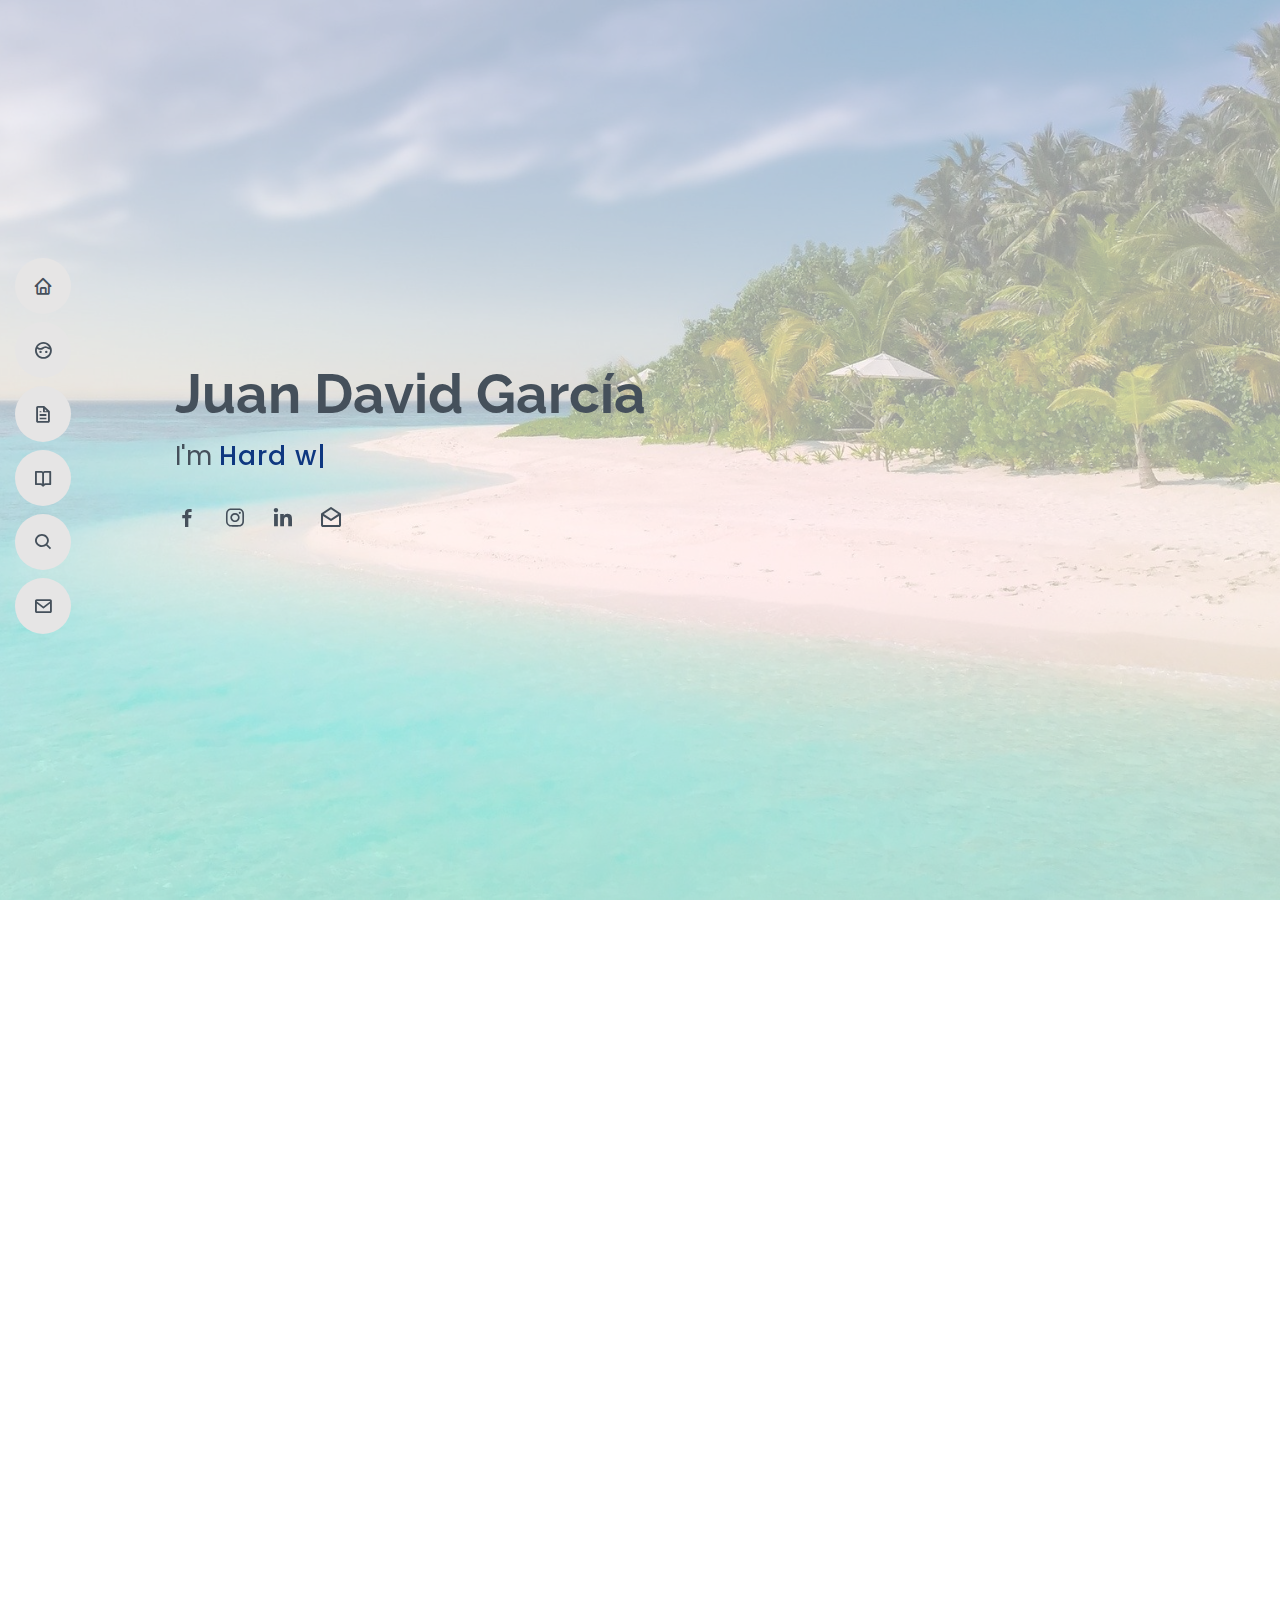
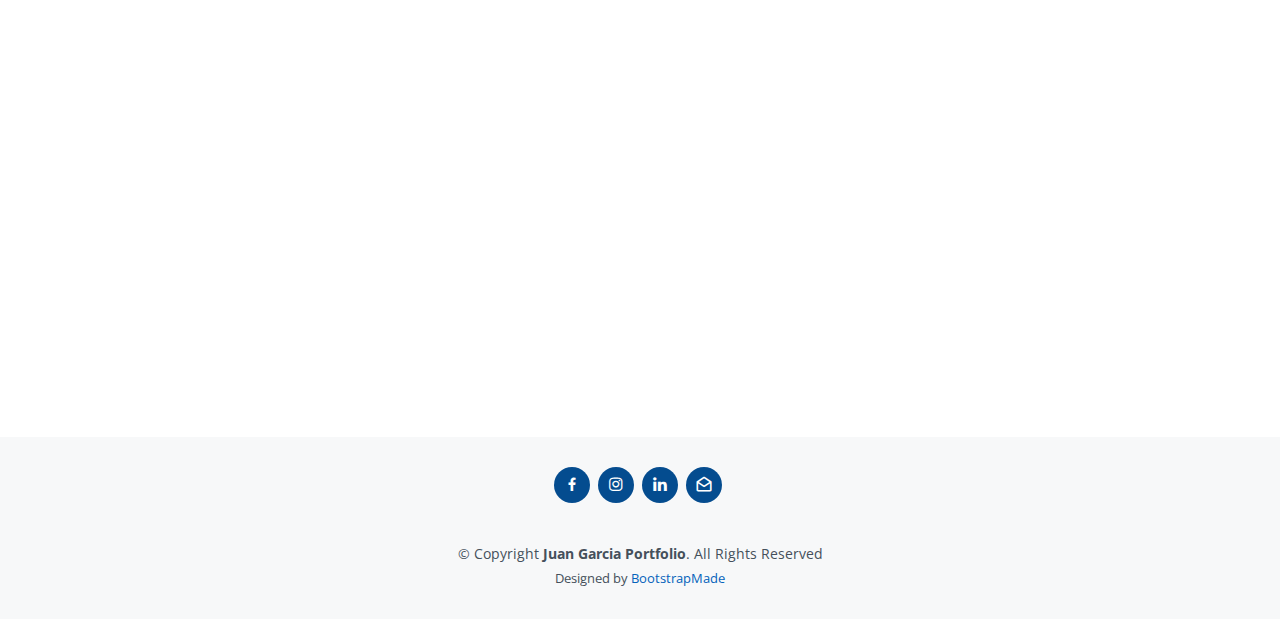
<file: index.html>
<!DOCTYPE html>
<html lang="en">
<!--Portfolio Azul-->
<head>
  <meta charset="utf-8">
  <meta content="width=device-width, initial-scale=1.0" name="viewport">

  <title>Juan Garcia Portfolio</title>
  <meta content="" name="descriptison">
  <meta content="" name="keywords">

  <!-- Favicons -->
  <link href="assets/img/icon.ico" rel="icon">
  <link href="assets/img/apple-touch-icon.png" rel="apple-touch-icon">

  <!-- Google Fonts -->
  <link href="https://fonts.googleapis.com/css?family=Open+Sans:300,300i,400,400i,600,600i,700,700i|Raleway:300,300i,400,400i,500,500i,600,600i,700,700i|Poppins:300,300i,400,400i,500,500i,600,600i,700,700i" rel="stylesheet">

  <!-- Vendor CSS Files -->
  <link href="assets/vendor/bootstrap/css/bootstrap.min.css" rel="stylesheet">
  <link href="assets/vendor/icofont/icofont.min.css" rel="stylesheet">
  <link href="assets/vendor/boxicons/css/boxicons.min.css" rel="stylesheet">
  <link href="assets/vendor/venobox/venobox.css" rel="stylesheet">
  <link href="assets/vendor/owl.carousel/assets/owl.carousel.min.css" rel="stylesheet">
  <link href="assets/vendor/aos/aos.css" rel="stylesheet">

  <!-- Template Main CSS File -->
  <link href="assets/css/style.css" rel="stylesheet">

  <!-- =======================================================
  * Template Name: MyResume - v2.0.0
  * Template URL: https://bootstrapmade.com/free-html-bootstrap-template-my-resume/
  * Author: BootstrapMade.com
  * License: https://bootstrapmade.com/license/
  ======================================================== -->
</head>

<body>

  <!-- ======= Mobile nav toggle button ======= -->
  <button type="button" class="mobile-nav-toggle d-xl-none"><i class="icofont-navigation-menu"></i></button>

  <!-- ======= Header ======= -->
  <header id="header" class="d-flex flex-column justify-content-center">

    <nav class="nav-menu">
      <ul>
        <li><a href="#hero"><i class="bx bx-home"></i> <span>Home</span></a></li>
        <li><a href="#about"><i class="bx bx-face"></i> <span>About</span></a></li>
        <li><a href="#resume"><i class="bx bx-file"></i> <span>Resume</span></a></li>
        <li><a href="#portfolio"><i class="bx bx-book-open"></i> <span>Portfolio</span></a></li>
        <li><a href="Pages/Services.html"><i class="bx bx-search"></i> <span>Services</span></a></li>
        <li><a href="#contact"><i class="bx bx-envelope"></i> <span>Contact</span></a></li>
      </ul>
    </nav><!-- .nav-menu -->

  </header><!-- End Header -->

  <!-- ======= Hero Section ======= -->
  <section id="hero" class="d-flex flex-column justify-content-center">
    <div class="container" data-aos="zoom-in" data-aos-delay="200">
      <h1>Juan David García</h1>
      <p>I'm <span class="typed" data-typed-items="Hard worker, Engineer, Web developer"></span></p>
      <div class="social-links">
        <a href="https://www.facebook.com/jdgarcia1025" target="_blank" class="facebook"><i class="bx bxl-facebook"></i></a>
        <a href="https://www.instagram.com/juan_d_gar/?hl=es-la" target="_blank" class="instagram"><i class="bx bxl-instagram"></i></a>
        <a href="https://www.linkedin.com/in/juan-david-garc%C3%ADa-g%C3%B3mez-0665a4151/" target="_blank" class="linkedin"><i class="bx bxl-linkedin"></i></a>
        <a href="mailto:juadgarciagom@outlook.com" target="_blank" class="mail"><i class="bx bx-envelope-open"></i></a>
      </div>
    </div>
  </section><!-- End Hero -->

  <main id="main">
  

    <!-- ======= About Section ======= -->
    <section id="about" class="about">
      <div class="container">

        <div class="section-title" data-aos="fade-up">
          <span>About</span>
          <h2>About</h2>
        </div>

        <div class="row">
          <div class="col-lg-4" data-aos="fade-right">
            <img src="assets/img/2.jpg" class="img-fluid" alt="">
          </div>
          <div class="col-lg-8 pt-4 pt-lg-0 content" data-aos="fade-left">
            <h3>Petroleum Engineer &amp; Full Stack Developer in formation.</h3>
            <p class="font-italic">
              I'm a proactive, teachable person, always with the best willingness to learn and able to work as a team with the others. Motivated to contribute with my
              knowledge and to acquire new day to day.
            </p>
            <div class="row">
              <div class="col-lg-6">
                <ul>
                  <li><i class="icofont-rounded-right"></i> <strong>Birthday:</strong> 8 April 1992</li>
                  <li><i class="icofont-rounded-right"></i> <strong>Website:</strong><a href="https://github.com/juadgarciagom" target="_blank"> Github</a></li>
                  <li><i class="icofont-rounded-right"></i> <strong>Phone:</strong> +57 304 382 5222</li>
                  <li><i class="icofont-rounded-right"></i> <strong>City:</strong> Medellín, COL</li>
                </ul>
              </div>
              <div class="col-lg-6">
                <ul>
                  <li><i class="icofont-rounded-right"></i> <strong>Age:</strong> 28</li>
                  <li><i class="icofont-rounded-right"></i> <strong>Degree:</strong> Bachelor</li>
                  <li><i class="icofont-rounded-right"></i> <strong>Email:</strong> juadgarciagom@outlook.com</li>
                  <li><i class="icofont-rounded-right"></i> <strong>Freelance:</strong> Available</li>
                </ul>
              </div>
            </div>
            <p>
              I'm currently expanding my borders by learning and migrating to full stack development, in this area I have knowledge in html, CSS and Javascript.
            </p>
          </div>
        </div>

      </div>
    </section><!-- End About Section -->
    

    <!-- ======= Skills Section ======= -->
    <section id="skills" class="skills section-bg">
      <div class="container" data-aos="fade-up">

        <div class="section-title">
          <h3>Skills</h3>
        </div>

        <div class="row skills-content">

          <div class="col-lg-6 skills-section" data-aos="fade-up" data-aos-delay="200">

            <h4>Hard Skills</h4>

            <div class="progress">
              <span class="skill">HTML <i class="val">60%</i></span>
              <div class="progress-bar-wrap">
                <div class="progress-bar" role="progressbar" aria-valuenow="60" aria-valuemin="0" aria-valuemax="100"></div>
              </div>
            </div>

            <div class="progress">
              <span class="skill">CSS <i class="val">50%</i></span>
              <div class="progress-bar-wrap">
                <div class="progress-bar" role="progressbar" aria-valuenow="50" aria-valuemin="0" aria-valuemax="100"></div>
              </div>
            </div>

            <div class="progress">
              <span class="skill">JavaScript <i class="val">10%</i></span>
              <div class="progress-bar-wrap">
                <div class="progress-bar" role="progressbar" aria-valuenow="10" aria-valuemin="0" aria-valuemax="100"></div>
              </div>
            </div>

          </div>

          <div class="col-lg-6 skills-section" data-aos="fade-up" data-aos-delay="300">

            <h4>Soft skills</h4>

            <div class="progress">
              <span class="skill">Adaptability <i class="val">90%</i></span>
              <div class="progress-bar-wrap">
                <div class="progress-bar" role="progressbar" aria-valuenow="90" aria-valuemin="0" aria-valuemax="100"></div>
              </div>
            </div>

            <div class="progress">
              <span class="skill">Team work <i class="val">90%</i></span>
              <div class="progress-bar-wrap">
                <div class="progress-bar" role="progressbar" aria-valuenow="90" aria-valuemin="0" aria-valuemax="100"></div>
              </div>
            </div>

            <div class="progress">
              <span class="skill">Leadership <i class="val">70%</i></span>
              <div class="progress-bar-wrap">
                <div class="progress-bar" role="progressbar" aria-valuenow="70" aria-valuemin="0" aria-valuemax="100"></div>
              </div>
            </div>

          </div>

        </div>

      </div>
    </section><!-- End Skills Section -->
    
    <!-- ======= Interests Section ======= -->
    <section id="interests" class="interests">
      <div class="container" data-aos="fade-up">

        <div class="section-title">
          <h3>Interests</h3>
          <p>This are my principal interests, I identify myself with this qualities today.</p>
        </div>

        <div class="row">

          <div class="col-lg-3 col-md-6" data-aos="fade-left" data-aos-delay="300">
            <div class="count-box">
              <i class="icofont-dashboard-web"></i>
              <p>Web development</p>
            </div>
          </div>

          <div class="col-lg-3 col-md-6 mt-5 mt-md-0" data-aos="fade-left" data-aos-delay="400">
            <div class="count-box">
              <i class="icofont-gym-alt-2"></i>
              <p>Excercise</p>
            </div>
          </div>

          <div class="col-lg-3 col-md-6 mt-5 mt-lg-0" data-aos="fade-left" data-aos-delay="500">
            <div class="count-box">
              <i class="icofont-cycling"></i>
              <p>Cycling</p>
            </div>
          </div>

          <div class="col-lg-3 col-md-6 mt-5 mt-lg-0" data-aos="fade-left" data-aos-delay="600">
            <div class="count-box">
              <i class="icofont-game-pad"></i>
              <p>Gaming</p>
            </div>
          </div>

          <div class="col-lg-3 col-md-6 mt-5" data-aos="fade-left" data-aos-delay="300">
            <div class="count-box">
              <i class="icofont-diskette"></i>
              <p>Technology</p>
            </div>
          </div>

          <div class="col-lg-3 col-md-6 mt-5" data-aos="fade-left" data-aos-delay="400">
            <div class="count-box">
              <i class="icofont-travelling"></i>
              <p>Travel</p>
            </div>
          </div>
          
          <div class="col-lg-3 col-md-6 mt-5" data-aos="fade-left" data-aos-delay="500">
            <div class="count-box">
              <i class="icofont-tree-alt"></i>
              <p>Discover</p>
            </div>
          </div>

          <div class="col-lg-3 col-md-6 mt-5" data-aos="fade-left" data-aos-delay="600">
            <div class="count-box">
              <i class="icofont-simple-smile"></i>
              <p>Happy Clients</p>
            </div>
          </div>
        </div>
      </div>
    </section><!-- End Interests Section -->

    <!-- ======= Resume Section ======= -->
    <section id="resume" class="resume">
      <div class="container" data-aos="fade-up">

        <div class="section-title">
          <span>Resume</span>
          <h2>Resume</h2>
        </div>

        <div class="row">
          <div class="col-lg-6">
            <h3 class="resume-title">Sumary</h3>
            <div class="resume-item pb-0">
              <h4>Juan David García</h4>
              <p><em>Petroleum engineer with experience in academic research, 1 year of experience in planification of solar systems in non-desert areas, 
                planification and implementation of subsurface water wells to supply a parcellation.</em></p>
              <ul>
                <li>Medellín, COL.</li>
                <li>+57 304 382 5222.</li>
                <li>juadgarciagom@outlook.com.</li>
              </ul>
            </div>

            <h3 class="resume-title">Education</h3>
            <div class="resume-item">
              <h4>Full Stack development</h4>
              <h5>2020-Actual</h5>
              <p><em>World tech makers, Medellín, COL.</em></p>
              <p>Bootcamp in full stack development <strong><em>currently in course.</em></strong></p>
            </div>
            <div class="resume-item">
              <h4>Bachelor of Petroleum engineer</h4>
              <h5>2011 - 2017</h5>
              <p><em>Universidad Nacional de Colombia, Medellín, COL.</em></p>
              <p>Degree in petroleum engineer graduate in September of 2017. Titulated thesis "Estudio del comportamiento de gases de diferente composición
                 en un motor de encendido provocado (MEP)".</p>
            </div>
          </div>
          <div class="col-lg-6">
            <h3 class="resume-title">Professional Experience</h3>
            <div class="resume-item">
              <h4>External consultant</h4>
              <h5>2019 - 2019</h5>
              <p><em>Bogotá, Colombia. </em></p>
              <ul>
                <li>Planning a solar farm. </li>
                <li>Working team with 5 persons to construct networked solar panels with the generation of up to 3 MW in team with Celsia group. </li>
                <li>Adapt the land for the construction of the solar farm in the city Saldaña-Tolima. </li>
              </ul>
            </div>
            <div class="resume-item">
              <h4>Engineer operations Agro field.</h4>
              <h5>2018 - 2019</h5>
              <p><em>Bogotá, Saldaña, Colombia </em></p>
              <ul>
                <li>Planning and preparation of water wells with water treatment plant.</li>
                <li>Distribution and development of a net to supply clean water to Guayacan land.</li>
                <li>Design irrigation systems for the agroindustrial field in the city of Saldaña.</li>
              </ul>
            </div>
          </div>
        </div>

      </div>
    </section><!-- End Resume Section -->

    <!-- ======= Portfolio Section ======= -->
    <section id="portfolio" class="portfolio section-bg">
      <div class="container" data-aos="fade-up">

        <div class="section-title">
          <span>Portfolio</span>
          <h2>Portfolio</h2>
        </div>

        <div class="row">
          <div class="col-lg-12 d-flex justify-content-center" data-aos="fade-up" data-aos-delay="100">
            <ul id="portfolio-flters">
              <li data-filter="*" class="filter-active">All</li>
              <li data-filter=".filter-web">Web</li>
              <li data-filter=".filter-project">Project</li>
              <li data-filter=".filter-research">Investigation</li>
            </ul>
          </div>
        </div>

        <div class="row portfolio-container" data-aos="fade-up" data-aos-delay="200">

          <div class="col-lg-4 col-md-6 portfolio-item filter-web">
            <div class="portfolio-wrap">
              <img src="assets/img/portfolio/Biografiapage.JPG" class="img-fluid" alt="">
              <div class="portfolio-info">
                <h4>Website</h4>
                <p>Short biography</p>
                <div class="portfolio-links">
                  <a href="assets/img/portfolio/Biografiapage.JPG" data-gall="portfolioGallery" class="venobox" title="App 2"><i class="bx bx-plus"></i></a>
                  <a href="Pages/Biografiapage.html" data-gall="portfolioDetailsGallery" data-vbtype="iframe" class="venobox" title="Portfolio Details"><i class="bx bx-link"></i></a>
                </div>
              </div>
            </div>
          </div>

          <div class="col-lg-4 col-md-6 portfolio-item filter-web">
            <div class="portfolio-wrap">
              <img src="assets/img/portfolio/Hobbiespage.jpg" class="img-fluid" alt="">
              <div class="portfolio-info">
                <h4>Website</h4>
                <p>A review on cycling</p>
                <div class="portfolio-links">
                  <a href="assets/img/portfolio/Hobbiespage.jpg" data-gall="portfolioGallery" class="venobox" title="Card 2"><i class="bx bx-plus"></i></a>
                  <a href="Pages/Hobbie.html" data-gall="portfolioDetailsGallery" data-vbtype="iframe" class="venobox" title="Portfolio Details"><i class="bx bx-link"></i></a>
                </div>
              </div>
            </div>
          </div>

          <div class="col-lg-4 col-md-6 portfolio-item filter-research">
            <div class="portfolio-wrap">
              <img src="assets/img/portfolio/investigacionpage.jpg" class="img-fluid" alt="">
              <div class="portfolio-info">
                <h4>Investigation</h4>
                <p>Laboratory investigation</p>
                <div class="portfolio-links">
                  <a href="assets/img/portfolio/investigacionpage.jpg" data-gall="portfolioGallery" class="venobox" title="Web 2"><i class="bx bx-plus"></i></a>
                  <a href="Pages/Investigacionpage.html" data-gall="portfolioDetailsGallery" data-vbtype="iframe" class="venobox" title="Portfolio Details"><i class="bx bx-link"></i></a>
                </div>
              </div>
            </div>
          </div>

          <div class="col-lg-4 col-md-6 portfolio-item filter-project">
            <div class="portfolio-wrap">
              <img src="assets/img/portfolio/Projectpage.jpg" class="img-fluid" alt="">
              <div class="portfolio-info">
                <h4>Project</h4>
                <p>Solar farm</p>
                <div class="portfolio-links">
                  <a href="assets/img/portfolio/Projectpage.jpg" data-gall="portfolioGallery" class="venobox" title="App 3"><i class="bx bx-plus"></i></a>
                  <a href="Pages/Projectpage.html" data-gall="portfolioDetailsGallery" data-vbtype="iframe" class="venobox" title="Portfolio Details"><i class="bx bx-link"></i></a>
                </div>
              </div>
            </div>
          </div>

        </div>

      </div>
    </section><!-- End Portfolio Section -->

    <!-- ======= Services Section ======= -->
    <section id="services" class="services">
      <div class="container" data-aos="fade-up">
        
        <div class="section-title">
                  <span>Services</span>
                  <h2>Services</h2>
                  <p></p>
        </div>
        
        <div class="row">
        
          <div class="col-lg-4 col-md-6 d-flex align-items-stretch" data-aos="zoom-in" data-aos-delay="100">
              <div class="icon-box iconbox-green">
                <div class="icon">
                  <svg width="100" height="100" viewBox="0 0 600 600" xmlns="http://www.w3.org/2000/svg">
                   <path stroke="none" stroke-width="0" fill="#f5f5f5" d="M300,521.0016835830174C376.1290562159157,517.8887921683347,466.0731472004068,529.7835943286574,510.70327084640275,468.03025145048787C554.3714126377745,407.6079735673963,508.03601936045806,328.9844924480964,491.2728898941984,256.3432110539036C474.5976632858925,184.082847569629,479.9380746630129,96.60480741107993,416.23090153303,58.64404602377083C348.86323505073057,18.502131276798302,261.93793281208167,40.57373210992963,193.5410806939664,78.93577620505333C130.42746243093433,114.334589627462,98.30271207620316,179.96522072025542,76.75703585869454,249.04625023123273C51.97151888228291,328.5150500222984,13.704378332031375,421.85034740162234,66.52175969318436,486.19268352777647C119.04800174914682,550.1803526380478,217.28368757567262,524.383925680826,300,521.0016835830174"></path>
                 </svg>
                  <i class="icofont-energy-solar"></i>
               </div>
               <h4><a href=""><strong><em>Engineering services</em></strong></a></h4>
               <ul>
                 <li><i class="icofont-double-right"></i>Advice on the design of wells.</li>
                 <li><i class="icofont-double-right"></i>Planning networked photovoltaic systems.</li>
                 <li><i class="icofont-double-right"></i>Creation of engineering projects.</li>
               </ul>
                
              </div>
          </div>
        
          <div class="col-lg-4 col-md-6 d-flex align-items-stretch mt-4 mt-md-0" data-aos="zoom-in" data-aos-delay="200">
              <div class="icon-box iconbox-blue ">
               <div class="icon">
                  <svg width="100" height="100" viewBox="0 0 600 600" xmlns="http://www.w3.org/2000/svg">
                    <path stroke="none" stroke-width="0" fill="#f5f5f5" d="M300,582.0697525312426C382.5290701553225,586.8405444964366,449.9789794690241,525.3245884688669,502.5850820975895,461.55621195738473C556.606425686781,396.0723002908107,615.8543463187945,314.28637112970534,586.6730223649479,234.56875336149918C558.9533121215079,158.8439757836574,454.9685369536778,164.00468322053177,381.49747125262974,130.76875717737553C312.15926192815925,99.40240125094834,248.97055460311594,18.661163978235184,179.8680185752513,50.54337015887873C110.5421016452524,82.52863877960104,119.82277516462835,180.83849132639028,109.12597500060166,256.43424936330496C100.08760227029461,320.3096726198365,92.17705696193138,384.0621239912766,124.79988738764834,439.7174275375508C164.83382741302287,508.01625554203684,220.96474134820875,577.5009287672846,300,582.0697525312426"></path>
                 </svg>
                 <i class="icofont-laboratory"></i>
                </div>
                <h4><a href=""><strong><em>Laboratory</em></strong></a></h4>
                <ul>
                  <li><i class="icofont-double-right"></i>Help in implementing lab tests.</li>
                  <li><i class="icofont-double-right"></i>Generation of protocols for lab procedures.</li>
                </ul>
              </div>
          </div>
        
          <div class="col-lg-4 col-md-6 d-flex align-items-stretch mt-4 mt-lg-0" data-aos="zoom-in" data-aos-delay="300">
            <div class="icon-box iconbox-orange">
              <div class="icon">
                <svg width="100" height="100" viewBox="0 0 600 600" xmlns="http://www.w3.org/2000/svg">
                  <path stroke="none" stroke-width="0" fill="#f5f5f5" d="M300,541.5067337569781C382.14930387511276,545.0595476570109,479.8736841581634,548.3450877840088,526.4010558755058,480.5488172755941C571.5218469581645,414.80211281144784,517.5187510058486,332.0715597781072,496.52539010469104,255.14436215662573C477.37192572678356,184.95920475031193,473.57363656557914,105.61284051026155,413.0603344069578,65.22779650032875C343.27470386102294,18.654635553484475,251.2091493199835,5.337323636656869,175.0934190732945,40.62881213300186C97.87086631185822,76.43348514350839,51.98124368387456,156.15599469081315,36.44837278890362,239.84606092416172C21.716077023791087,319.22268207091537,43.775223500013084,401.1760424656574,96.891909868211,461.97329694683043C147.22146801428983,519.5804099606455,223.5754009179313,538.201503339737,300,541.5067337569781"></path>
                </svg>
                <i class="icofont-dashboard-web"></i>
              </div>
              <h4><a href=""><strong><em>Web development</em></strong></a></h4>
              <p><em><strong>In progress!!</strong></em> 
                <br> Soon here I can help you to create and perform your web page. 
              </p>
            </div>
          </div>
        
        </div>
        
      </div>
    </section><!-- End Services Section -->

    <!-- ======= Contact Section ======= -->
    <section id="contact" class="contact">
      <div class="container" data-aos="fade-up">

        <div class="section-title">
          <span>Contact</span>
          <h2>Contact</h2>
        </div>

        <div class="row mt-1">

          <div class="col-lg-4">
            <div class="info">
              <div class="address">
                <i class="icofont-google-map"></i>
                <h4>Location:</h4>
                <p>Medellín, COL 050024</p>
              </div>

              <div class="email">
                <i class="icofont-envelope"></i>
                <h4>Email:</h4>
                <p>juadgarciagom@outlook.com</p>
              </div>

              <div class="phone">
                <i class="icofont-phone"></i>
                <h4>Call:</h4>
                <p>+57 304 382 5222</p>
              </div>

            </div>

          </div>

<!---     <div class="col-lg-8 mt-5 mt-lg-0">

            <form action="forms/mail.php" method="post" role="form" class="php-email-form">
              <div class="form-row">
                <div class="col-md-6 form-group">
                  <input type="text" name="name" class="form-control" id="name" placeholder="Your Name" data-rule="minlen:4" data-msg="Please enter at least 4 chars" />
                  <div class="validate"></div>
                </div>
                <div class="col-md-6 form-group">
                  <input type="email" class="form-control" name="email" id="email" placeholder="Your Email" data-rule="email" data-msg="Please enter a valid email" />
                  <div class="validate"></div>
                </div>
              </div>
              <div class="form-group">
                <input type="text" class="form-control" name="subject" id="subject" placeholder="Subject" data-rule="minlen:4" data-msg="Please enter at least 8 chars of subject" />
                <div class="validate"></div>
              </div>
              <div class="form-group">
                <textarea class="form-control" name="message" rows="5" data-rule="required" data-msg="Please write something for us" placeholder="Message"></textarea>
                <div class="validate"></div>
              </div>
              <div class="mb-3">
                <div class="loading">Loading</div>
                <div class="error-message"></div>
                <div class="sent-message">Your message has been sent. Thank you!</div>
              </div>
              <div class="text-center"><button type="submit">Send Message</button></div>
            </form>

          </div> -->

        </div>

      </div>
    </section><!-- End Contact Section -->

  </main><!-- End #main -->

  <!-- ======= Footer ======= -->
  <footer id="footer">
    <div class="container">
      <div class="social-links">
        <a href="https://www.facebook.com/jdgarcia1025" target="_blank" class="facebook"><i class="bx bxl-facebook"></i></a>
        <a href="https://www.instagram.com/juan_d_gar/?hl=es-la" target="_blank" class="instagram"><i class="bx bxl-instagram"></i></a>
        <a href="https://www.linkedin.com/in/juan-david-garc%C3%ADa-g%C3%B3mez-0665a4151/" target="_blank" class="linkedin"><i class="bx bxl-linkedin"></i></a>
        <a href="mailto:juadgarciagom@outlook.com" target="_blank" class="mail"><i class="bx bx-envelope-open"></i></a>
      </div>
      <div class="copyright">
        &copy; Copyright <strong><span>Juan Garcia Portfolio</span></strong>. All Rights Reserved
      </div>
      <div class="credits">
        <!-- All the links in the footer should remain intact. -->
        <!-- You can delete the links only if you purchased the pro version. -->
        <!-- Licensing information: [license-url] -->
        <!-- Purchase the pro version with working PHP/AJAX contact form: https://bootstrapmade.com/free-html-bootstrap-template-my-resume/ -->
      Designed by <a href="https://bootstrapmade.com/" target="_blank">BootstrapMade</a>
      </div>
    </div>
  </footer><!-- End Footer -->

  <a href="#" class="back-to-top"><i class="bx bx-up-arrow-alt"></i></a>
  <div id="preloader"></div>

  <!-- Vendor JS Files -->
  <script src="assets/vendor/jquery/jquery.min.js"></script>
  <script src="assets/vendor/bootstrap/js/bootstrap.bundle.min.js"></script>
  <script src="assets/vendor/jquery.easing/jquery.easing.min.js"></script>
  <script src="assets/vendor/php-email-form/validate.js"></script>
  <script src="assets/vendor/waypoints/jquery.waypoints.min.js"></script>
  <script src="assets/vendor/counterup/counterup.min.js"></script>
  <script src="assets/vendor/isotope-layout/isotope.pkgd.min.js"></script>
  <script src="assets/vendor/venobox/venobox.min.js"></script>
  <script src="assets/vendor/owl.carousel/owl.carousel.min.js"></script>
  <script src="assets/vendor/typed.js/typed.min.js"></script>
  <script src="assets/vendor/aos/aos.js"></script>

  <!-- Template Main JS File -->
  <script src="assets/js/main.js"></script>

</body>

</html>
</file>
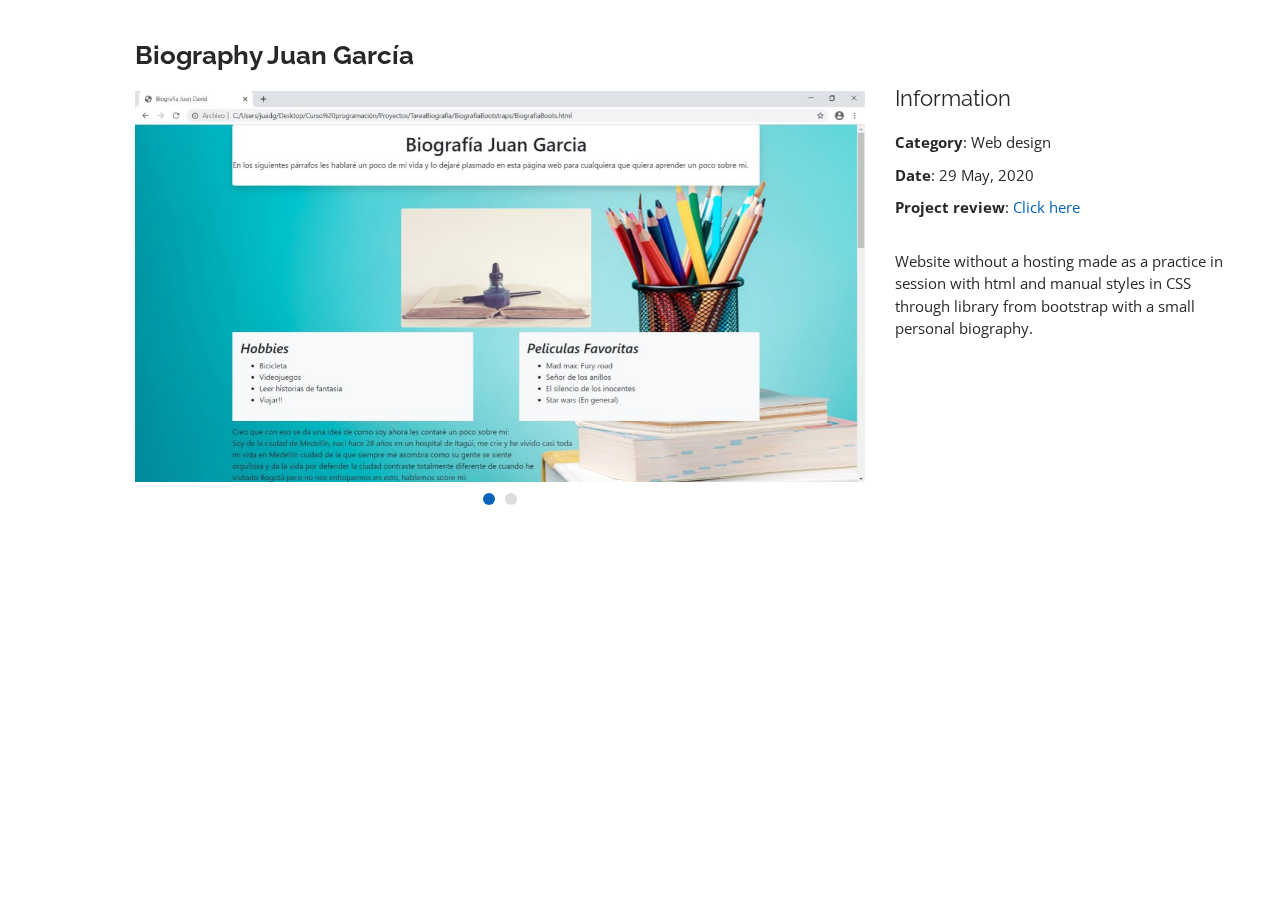
<file: Pages/Biografiapage.html>
<!DOCTYPE html>
<html lang="en">

<head>
  <meta charset="utf-8">
  <meta content="width=device-width, initial-scale=1.0" name="viewport">

  <title>Portfolio Details - Personal Bootstrap Template</title>
  <meta content="" name="descriptison">
  <meta content="" name="keywords">

  <!-- Favicons -->
  <link href="../assets/img/favicon.png" rel="icon">
  <link href="../assets/img/apple-touch-icon.png" rel="apple-touch-icon">

  <!-- Google Fonts -->
  <link href="https://fonts.googleapis.com/css?family=Open+Sans:300,300i,400,400i,600,600i,700,700i|Raleway:300,300i,400,400i,500,500i,600,600i,700,700i|Poppins:300,300i,400,400i,500,500i,600,600i,700,700i" rel="stylesheet">

  <!-- Vendor CSS Files -->
  <link href="../assets/vendor/bootstrap/css/bootstrap.min.css" rel="stylesheet">
  <link href="../assets/vendor/icofont/icofont.min.css" rel="stylesheet">
  <link href="../assets/vendor/boxicons/css/boxicons.min.css" rel="stylesheet">
  <link href="../assets/vendor/venobox/venobox.css" rel="stylesheet">
  <link href="../assets/vendor/owl.carousel/assets/owl.carousel.min.css" rel="stylesheet">
  <link href="../assets/vendor/aos/aos.css" rel="stylesheet">

  <!-- Template Main CSS File -->
  <link href="../assets/css/style.css" rel="stylesheet">

  <!-- =======================================================
  * Template Name: MyResume - v2.0.0
  * Template URL: https://bootstrapmade.com/free-html-bootstrap-template-my-resume/
  * Author: BootstrapMade.com
  * License: https://bootstrapmade.com/license/
  ======================================================== -->
</head>

<body>
  <main id="main">

    <!-- ======= Portfolio Details ======= -->
    <section id="portfolio-details" class="portfolio-details">
      <div class="container" data-aos="fade-up">

        <div class="row">

          <div class="col-lg-8">
            <h2 class="portfolio-title">Biography Juan García</h2>
            <div class="owl-carousel portfolio-details-carousel">
              <img src="../assets/img/portfolio/Biografiapage-details-1.jpg" class="img-fluid" alt="">
              <img src="../assets/img/portfolio/Biografiapage-details-2.jpg" class="img-fluid" alt="">
            </div>
          </div>

          <div class="col-lg-4 portfolio-info">
            <h3>Information</h3>
            <ul>
              <li><strong>Category</strong>: Web design</li>
              <li><strong>Date</strong>: 29 May, 2020</li>
              <li><strong>Project review</strong>: <a href="Sub-pages/BiografiaBoots.html">Click here</a></li>
            </ul>

            <p>
              Website without a hosting made as a practice in session with html and manual styles in CSS through library from bootstrap with a small personal biography.
            </p>
          </div>

        </div>

      </div>
    </section><!-- End Portfolio Details -->

  </main><!-- End #main -->

  <a href="#" class="back-to-top"><i class="bx bx-up-arrow-alt"></i></a>
  <div id="preloader"></div>

  <!-- Vendor JS Files -->
  <script src="../assets/vendor/jquery/jquery.min.js"></script>
  <script src="../assets/vendor/bootstrap/js/bootstrap.bundle.min.js"></script>
  <script src="../assets/vendor/jquery.easing/jquery.easing.min.js"></script>
  <script src="../assets/vendor/php-email-form/validate.js"></script>
  <script src="../assets/vendor/waypoints/jquery.waypoints.min.js"></script>
  <script src="../assets/vendor/counterup/counterup.min.js"></script>
  <script src="../assets/vendor/isotope-layout/isotope.pkgd.min.js"></script>
  <script src="../assets/vendor/venobox/venobox.min.js"></script>
  <script src="../assets/vendor/owl.carousel/owl.carousel.min.js"></script>
  <script src="../assets/vendor/typed.js/typed.min.js"></script>
  <script src="../assets/vendor/aos/aos.js"></script>

  <!-- Template Main JS File -->
  <script src="../assets/js/main.js"></script>

</body>

</html>
</file>
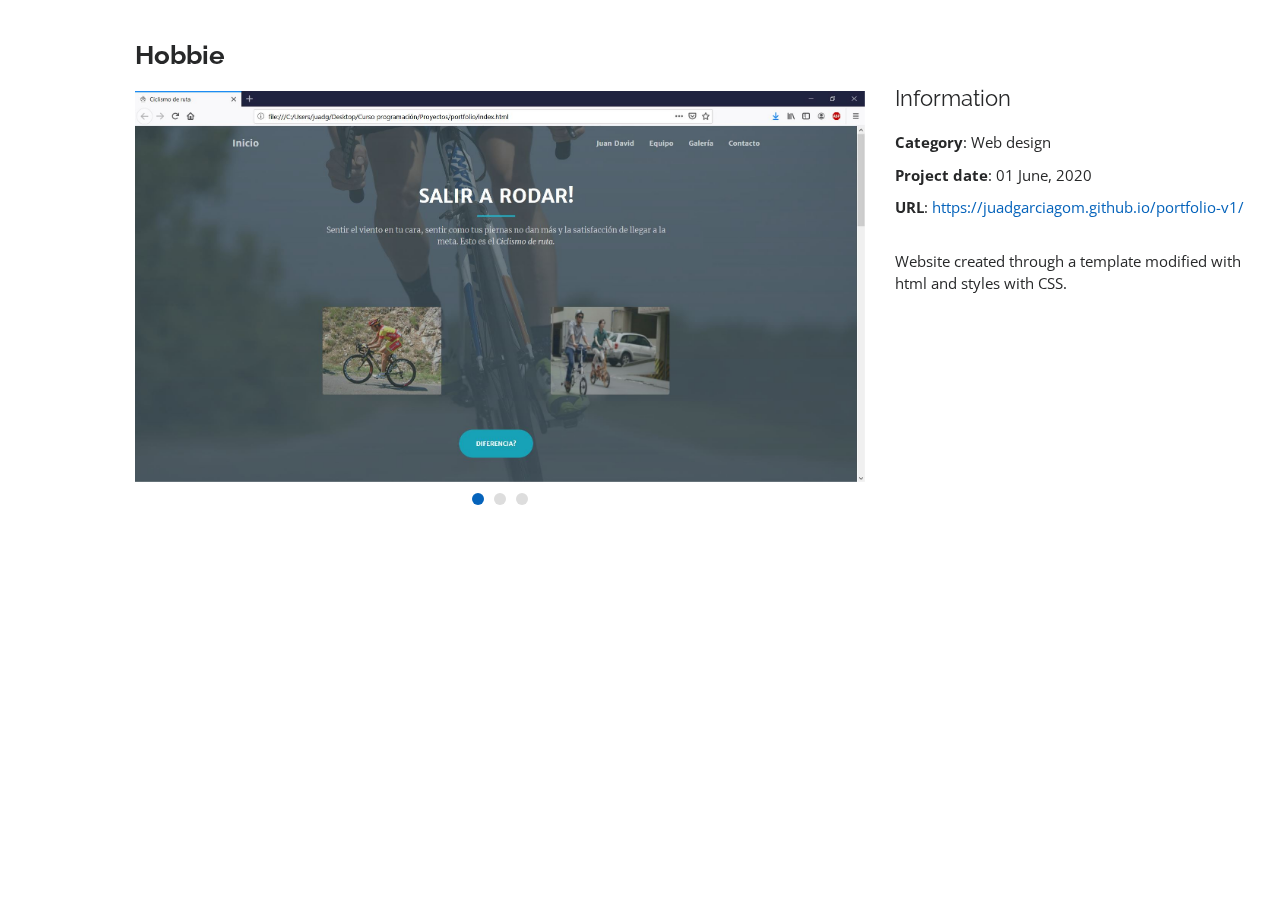
<file: Pages/Hobbie.html>
<!DOCTYPE html>
<html lang="en">

<head>
  <meta charset="utf-8">
  <meta content="width=device-width, initial-scale=1.0" name="viewport">

  <title>Portfolio Details - Personal Bootstrap Template</title>
  <meta content="" name="descriptison">
  <meta content="" name="keywords">

  <!-- Favicons -->
  <link href="../assets/img/favicon.png" rel="icon">
  <link href="../assets/img/apple-touch-icon.png" rel="apple-touch-icon">

  <!-- Google Fonts -->
  <link href="https://fonts.googleapis.com/css?family=Open+Sans:300,300i,400,400i,600,600i,700,700i|Raleway:300,300i,400,400i,500,500i,600,600i,700,700i|Poppins:300,300i,400,400i,500,500i,600,600i,700,700i" rel="stylesheet">

  <!-- Vendor CSS Files -->
  <link href="../assets/vendor/bootstrap/css/bootstrap.min.css" rel="stylesheet">
  <link href="../assets/vendor/icofont/icofont.min.css" rel="stylesheet">
  <link href="../assets/vendor/boxicons/css/boxicons.min.css" rel="stylesheet">
  <link href="../assets/vendor/venobox/venobox.css" rel="stylesheet">
  <link href="../assets/vendor/owl.carousel/assets/owl.carousel.min.css" rel="stylesheet">
  <link href="../assets/vendor/aos/aos.css" rel="stylesheet">

  <!-- Template Main CSS File -->
  <link href="../assets/css/style.css" rel="stylesheet">

  <!-- =======================================================
  * Template Name: MyResume - v2.0.0
  * Template URL: https://bootstrapmade.com/free-html-bootstrap-template-my-resume/
  * Author: BootstrapMade.com
  * License: https://bootstrapmade.com/license/
  ======================================================== -->
</head>

<body>
  <main id="main">

    <!-- ======= Portfolio Details ======= -->
    <section id="portfolio-details" class="portfolio-details">
      <div class="container" data-aos="fade-up">

        <div class="row">

          <div class="col-lg-8">
            <h2 class="portfolio-title">Hobbie</h2>
            <div class="owl-carousel portfolio-details-carousel">
              <img src="../assets/img/portfolio/Hobbiespage-details-1.JPG" class="img-fluid" alt="">
              <img src="../assets/img/portfolio/Hobbiespage-details-2.JPG" class="img-fluid" alt="">
              <img src="../assets/img/portfolio/Hobbiespage-details-3.JPG" class="img-fluid" alt="">
            </div>
          </div>

          <div class="col-lg-4 portfolio-info">
            <h3>Information</h3>
            <ul>
              <li><strong>Category</strong>: Web design</li>
              <li><strong>Project date</strong>: 01 June, 2020</li>
              <li><strong>URL</strong>: <a href="https://juadgarciagom.github.io/portfolio-v1/" target="_blank">https://juadgarciagom.github.io/portfolio-v1/</a></li>
            </ul>

            <p>
              Website created through a template modified with html and styles with CSS.
            </p>
          </div>

        </div>

      </div>
    </section><!-- End Portfolio Details -->

  </main><!-- End #main -->

  <a href="#" class="back-to-top"><i class="bx bx-up-arrow-alt"></i></a>
  <div id="preloader"></div>

  <!-- Vendor JS Files -->
  <script src="../assets/vendor/jquery/jquery.min.js"></script>
  <script src="../assets/vendor/bootstrap/js/bootstrap.bundle.min.js"></script>
  <script src="../assets/vendor/jquery.easing/jquery.easing.min.js"></script>
  <script src="../assets/vendor/php-email-form/validate.js"></script>
  <script src="../assets/vendor/waypoints/jquery.waypoints.min.js"></script>
  <script src="../assets/vendor/counterup/counterup.min.js"></script>
  <script src="../assets/vendor/isotope-layout/isotope.pkgd.min.js"></script>
  <script src="../assets/vendor/venobox/venobox.min.js"></script>
  <script src="../assets/vendor/owl.carousel/owl.carousel.min.js"></script>
  <script src="../assets/vendor/typed.js/typed.min.js"></script>
  <script src="../assets/vendor/aos/aos.js"></script>

  <!-- Template Main JS File -->
  <script src="../assets/js/main.js"></script>

</body>

</html>
</file>
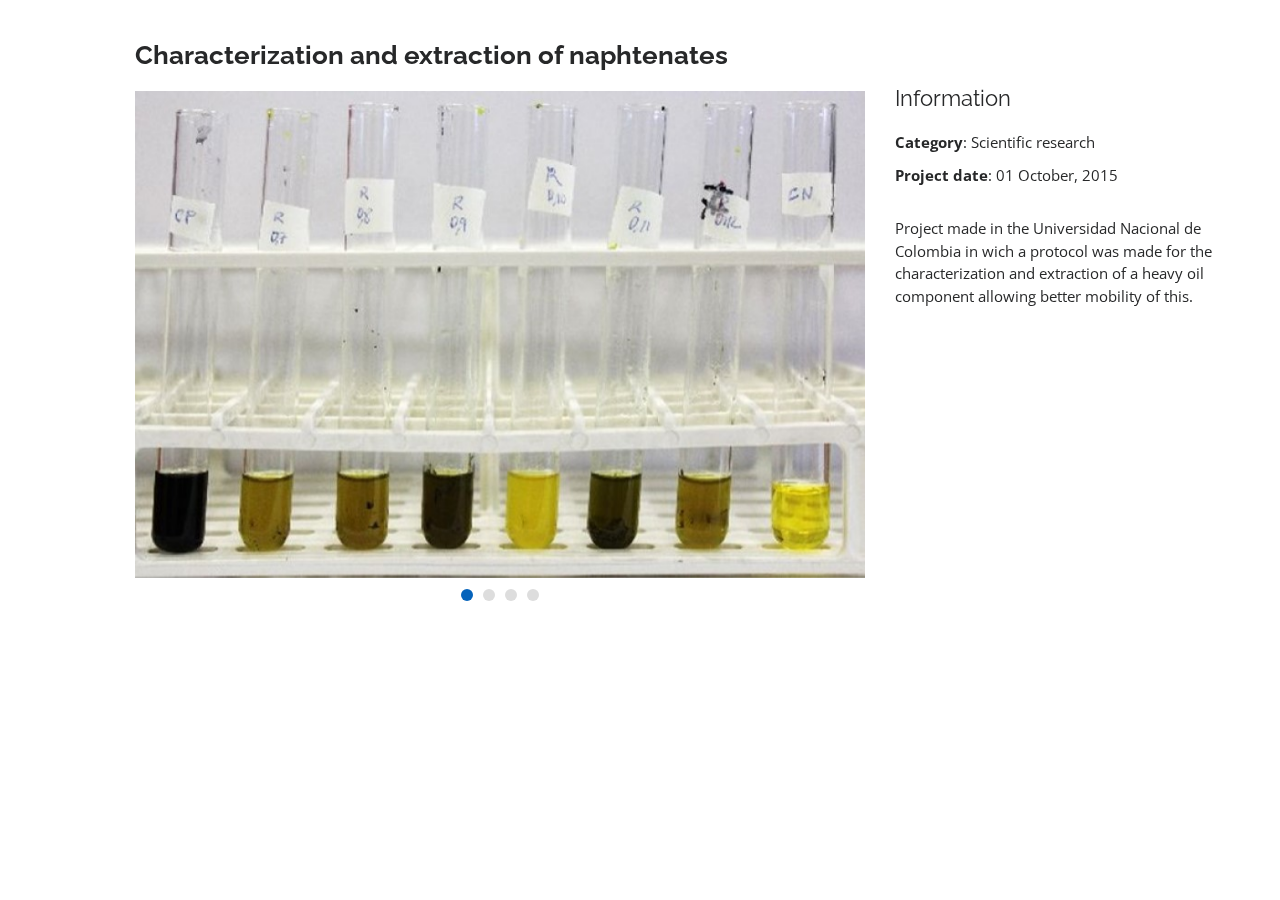
<file: Pages/Investigacionpage.html>
<!DOCTYPE html>
<html lang="en">

<head>
  <meta charset="utf-8">
  <meta content="width=device-width, initial-scale=1.0" name="viewport">

  <title>Portfolio Details - Personal Bootstrap Template</title>
  <meta content="" name="descriptison">
  <meta content="" name="keywords">

  <!-- Favicons -->
  <link href="../assets/img/favicon.png" rel="icon">
  <link href="../assets/img/apple-touch-icon.png" rel="apple-touch-icon">

  <!-- Google Fonts -->
  <link href="https://fonts.googleapis.com/css?family=Open+Sans:300,300i,400,400i,600,600i,700,700i|Raleway:300,300i,400,400i,500,500i,600,600i,700,700i|Poppins:300,300i,400,400i,500,500i,600,600i,700,700i" rel="stylesheet">

  <!-- Vendor CSS Files -->
  <link href="../assets/vendor/bootstrap/css/bootstrap.min.css" rel="stylesheet">
  <link href="../assets/vendor/icofont/icofont.min.css" rel="stylesheet">
  <link href="../assets/vendor/boxicons/css/boxicons.min.css" rel="stylesheet">
  <link href="../assets/vendor/venobox/venobox.css" rel="stylesheet">
  <link href="../assets/vendor/owl.carousel/assets/owl.carousel.min.css" rel="stylesheet">
  <link href="../assets/vendor/aos/aos.css" rel="stylesheet">

  <!-- Template Main CSS File -->
  <link href="../assets/css/style.css" rel="stylesheet">

  <!-- =======================================================
  * Template Name: MyResume - v2.0.0
  * Template URL: https://bootstrapmade.com/free-html-bootstrap-template-my-resume/
  * Author: BootstrapMade.com
  * License: https://bootstrapmade.com/license/
  ======================================================== -->
</head>

<body>
  <main id="main">

    <!-- ======= Portfolio Details ======= -->
    <section id="portfolio-details" class="portfolio-details">
      <div class="container" data-aos="fade-up">

        <div class="row">

          <div class="col-lg-8">
            <h2 class="portfolio-title">Characterization and extraction of naphtenates</h2>
            <div class="owl-carousel portfolio-details-carousel">
              <img src="../assets/img/portfolio/investigacionpage-details-1.jpg" class="img-fluid" alt="">
              <img src="../assets/img/portfolio/investigacionpage-details-2.jpg" class="img-fluid" alt="">
              <img src="../assets/img/portfolio/investigacionpage-details-3.jpg" class="img-fluid" alt="">
              <img src="../assets/img/portfolio/investigacionpage-details-4.jpg" class="img-fluid" alt="">
            </div>
          </div>

          <div class="col-lg-4 portfolio-info">
            <h3>Information</h3>
            <ul>
              <li><strong>Category</strong>: Scientific research</li>
              <li><strong>Project date</strong>: 01 October, 2015</li>
            </ul>

            <p>
              Project made in the Universidad Nacional de Colombia in wich a protocol was made for the characterization and extraction of a heavy oil component allowing 
              better mobility of this.
            </p>
          </div>

        </div>

      </div>
    </section><!-- End Portfolio Details -->

  </main><!-- End #main -->

  <a href="#" class="back-to-top"><i class="bx bx-up-arrow-alt"></i></a>
  <div id="preloader"></div>

  <!-- Vendor JS Files -->
  <script src="../assets/vendor/jquery/jquery.min.js"></script>
  <script src="../assets/vendor/bootstrap/js/bootstrap.bundle.min.js"></script>
  <script src="../assets/vendor/jquery.easing/jquery.easing.min.js"></script>
  <script src="../assets/vendor/php-email-form/validate.js"></script>
  <script src="../assets/vendor/waypoints/jquery.waypoints.min.js"></script>
  <script src="../assets/vendor/counterup/counterup.min.js"></script>
  <script src="../assets/vendor/isotope-layout/isotope.pkgd.min.js"></script>
  <script src="../assets/vendor/venobox/venobox.min.js"></script>
  <script src="../assets/vendor/owl.carousel/owl.carousel.min.js"></script>
  <script src="../assets/vendor/typed.js/typed.min.js"></script>
  <script src="../assets/vendor/aos/aos.js"></script>

  <!-- Template Main JS File -->
  <script src="../assets/js/main.js"></script>

</body>

</html>
</file>
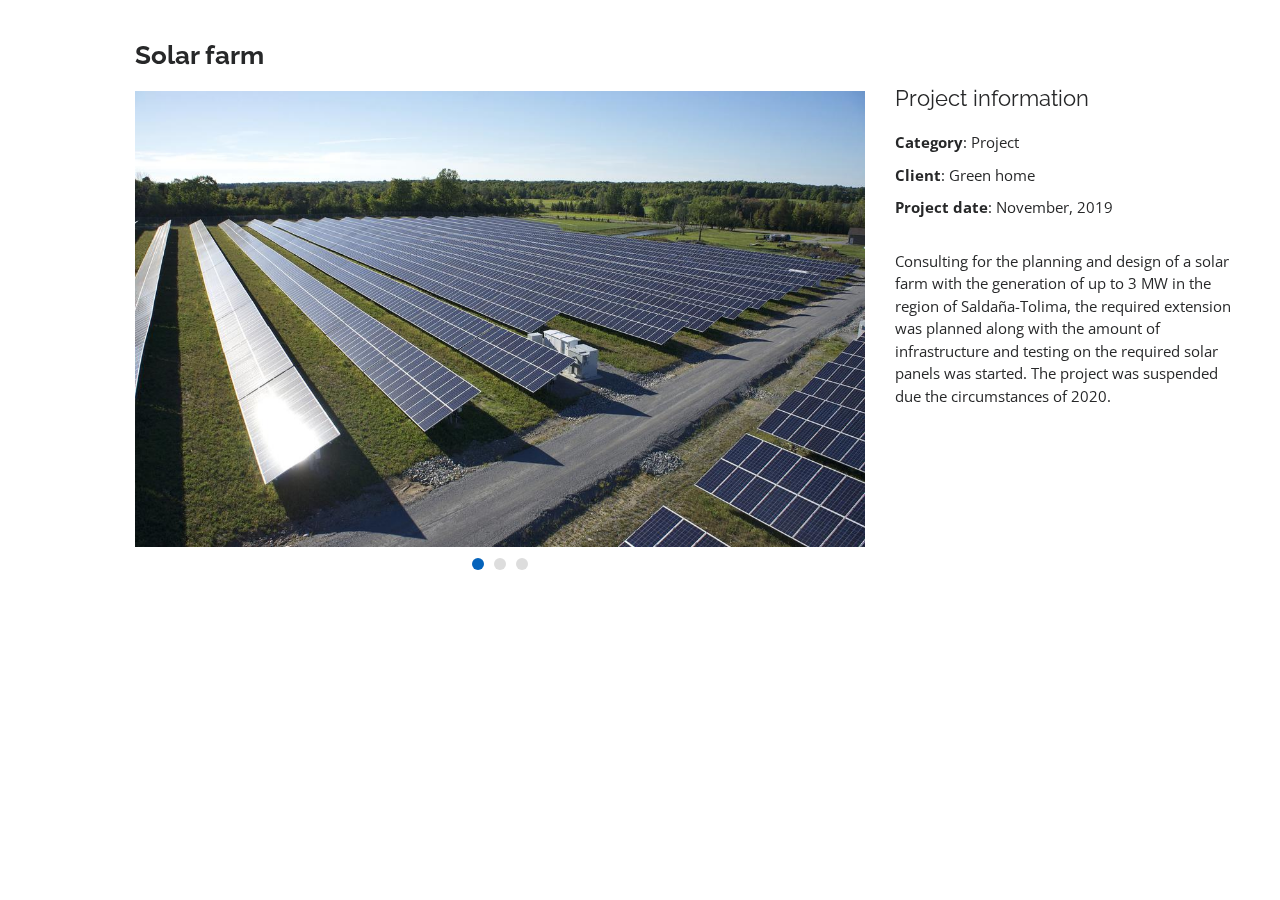
<file: Pages/Projectpage.html>
<!DOCTYPE html>
<html lang="en">

<head>
  <meta charset="utf-8">
  <meta content="width=device-width, initial-scale=1.0" name="viewport">

  <title>Portfolio Details - Personal Bootstrap Template</title>
  <meta content="" name="descriptison">
  <meta content="" name="keywords">

  <!-- Favicons -->
  <link href="../assets/img/favicon.png" rel="icon">
  <link href="../assets/img/apple-touch-icon.png" rel="apple-touch-icon">

  <!-- Google Fonts -->
  <link href="https://fonts.googleapis.com/css?family=Open+Sans:300,300i,400,400i,600,600i,700,700i|Raleway:300,300i,400,400i,500,500i,600,600i,700,700i|Poppins:300,300i,400,400i,500,500i,600,600i,700,700i" rel="stylesheet">

  <!-- Vendor CSS Files -->
  <link href="../assets/vendor/bootstrap/css/bootstrap.min.css" rel="stylesheet">
  <link href="../assets/vendor/icofont/icofont.min.css" rel="stylesheet">
  <link href="../assets/vendor/boxicons/css/boxicons.min.css" rel="stylesheet">
  <link href="../assets/vendor/venobox/venobox.css" rel="stylesheet">
  <link href="../assets/vendor/owl.carousel/assets/owl.carousel.min.css" rel="stylesheet">
  <link href="../assets/vendor/aos/aos.css" rel="stylesheet">

  <!-- Template Main CSS File -->
  <link href="../assets/css/style.css" rel="stylesheet">

  <!-- =======================================================
  * Template Name: MyResume - v2.0.0
  * Template URL: https://bootstrapmade.com/free-html-bootstrap-template-my-resume/
  * Author: BootstrapMade.com
  * License: https://bootstrapmade.com/license/
  ======================================================== -->
</head>

<body>
  <main id="main">

    <!-- ======= Portfolio Details ======= -->
    <section id="portfolio-details" class="portfolio-details">
      <div class="container" data-aos="fade-up">

        <div class="row">

          <div class="col-lg-8">
            <h2 class="portfolio-title">Solar farm</h2>
            <div class="owl-carousel portfolio-details-carousel">
              <img src="../assets/img/portfolio/Projectpage-details-1.jpg" class="img-fluid" alt="">
              <img src="../assets/img/portfolio/Projectpage-details-2.jpg" class="img-fluid" alt="">
              <img src="../assets/img/portfolio/Projectpage-details-3.jpg" class="img-fluid" alt="">
            </div>
          </div>

          <div class="col-lg-4 portfolio-info">
            <h3>Project information</h3>
            <ul>
              <li><strong>Category</strong>: Project</li>
              <li><strong>Client</strong>: Green home</li>
              <li><strong>Project date</strong>: November, 2019</li>
            </ul>

            <p>
              Consulting for the planning and design of a solar farm with the generation of up to 3 MW in the region of Saldaña-Tolima, the required extension
              was planned along with the amount of infrastructure and testing on the required solar panels was started. The project was suspended due the circumstances of 2020.
            </p>
          </div>

        </div>

      </div>
    </section><!-- End Portfolio Details -->

  </main><!-- End #main -->

  <a href="#" class="back-to-top"><i class="bx bx-up-arrow-alt"></i></a>
  <div id="preloader"></div>

  <!-- Vendor JS Files -->
  <script src="../assets/vendor/jquery/jquery.min.js"></script>
  <script src="../assets/vendor/bootstrap/js/bootstrap.bundle.min.js"></script>
  <script src="../assets/vendor/jquery.easing/jquery.easing.min.js"></script>
  <script src="../assets/vendor/php-email-form/validate.js"></script>
  <script src="../assets/vendor/waypoints/jquery.waypoints.min.js"></script>
  <script src="../assets/vendor/counterup/counterup.min.js"></script>
  <script src="../assets/vendor/isotope-layout/isotope.pkgd.min.js"></script>
  <script src="../assets/vendor/venobox/venobox.min.js"></script>
  <script src="../assets/vendor/owl.carousel/owl.carousel.min.js"></script>
  <script src="../assets/vendor/typed.js/typed.min.js"></script>
  <script src="../assets/vendor/aos/aos.js"></script>

  <!-- Template Main JS File -->
  <script src="../assets/js/main.js"></script>

</body>

</html>
</file>
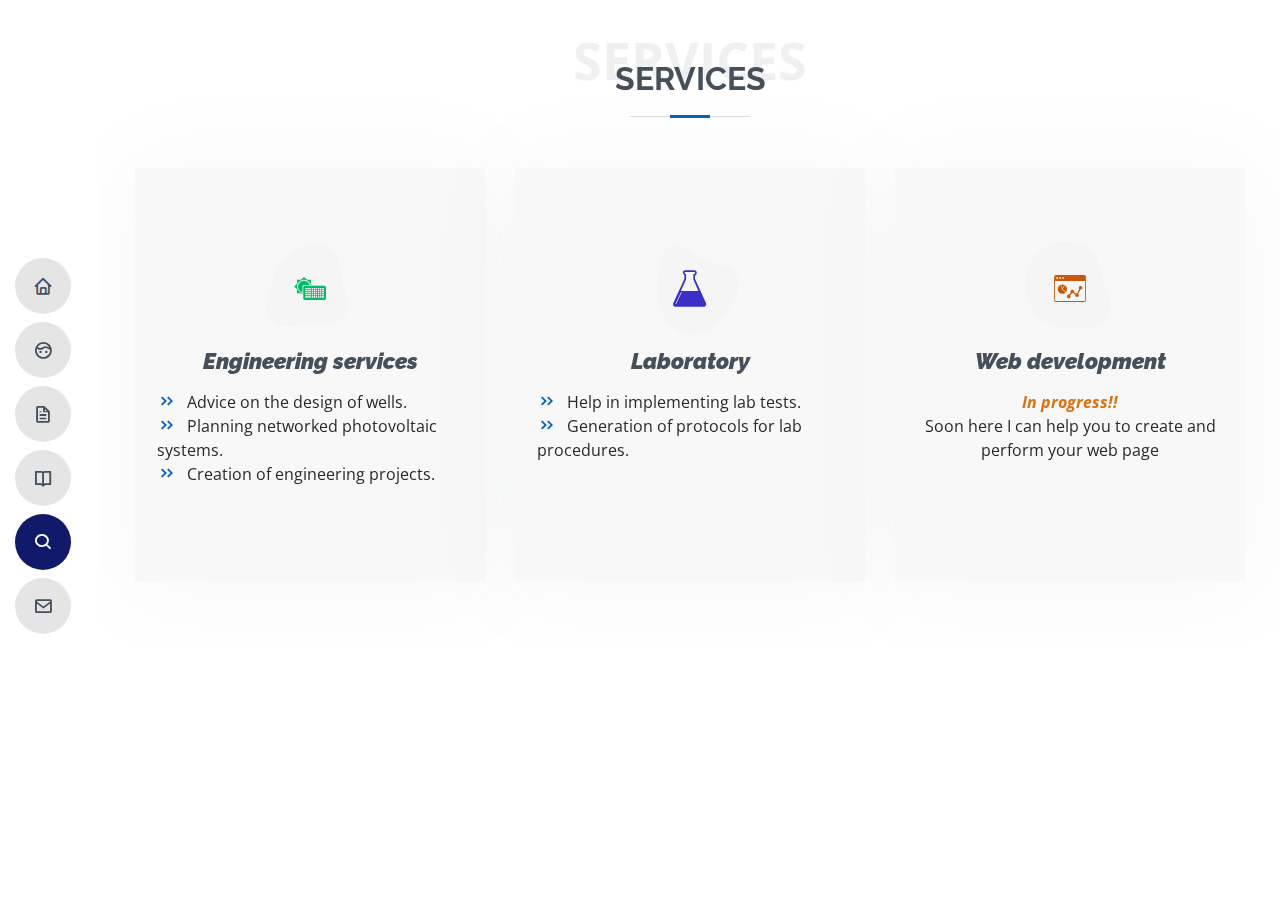
<file: Pages/Services.html>
<!DOCTYPE html>
<html lang="en">
<head>
    <meta charset="UTF-8">
    <meta name="viewport" content="width=device-width, initial-scale=1.0">
    
    <title>Services</title>
    <meta content="" name="descriptison">
    <meta content="" name="keywords">
  
    <!-- Favicons -->
    <link href="../assets/img/icon.ico" rel="icon">
    <link href="../assets/img/apple-touch-icon.png" rel="apple-touch-icon">
  
    <!-- Google Fonts -->
    <link href="https://fonts.googleapis.com/css?family=Open+Sans:300,300i,400,400i,600,600i,700,700i|Raleway:300,300i,400,400i,500,500i,600,600i,700,700i|Poppins:300,300i,400,400i,500,500i,600,600i,700,700i" rel="stylesheet">
  
    <!-- Vendor CSS Files -->
    <link href="../assets/vendor/bootstrap/css/bootstrap.min.css" rel="stylesheet">
    <link href="../assets/vendor/icofont/icofont.min.css" rel="stylesheet">
    <link href="../assets/vendor/boxicons/css/boxicons.min.css" rel="stylesheet">
    <link href="../assets/vendor/venobox/venobox.css" rel="stylesheet">
    <link href="../assets/vendor/owl.carousel/assets/owl.carousel.min.css" rel="stylesheet">
    <link href="../assets/vendor/aos/aos.css" rel="stylesheet">
  
    <!-- Template Main CSS File -->
    <link href="../assets/css/style.css" rel="stylesheet">
  
    <!-- =======================================================
    * Template Name: iPortfolio - v1.2.1
    * Template URL: https://bootstrapmade.com/iportfolio-bootstrap-portfolio-websites-template/
    * Author: BootstrapMade.com
    * License: https://bootstrapmade.com/license/
    ======================================================== -->
</head>
<body>

      <!-- ======= Mobile nav toggle button ======= -->
  <button type="button" class="mobile-nav-toggle d-xl-none"><i class="icofont-navigation-menu"></i></button>

  <!-- ======= Header ======= -->
  <header id="header" class="d-flex flex-column justify-content-center">

    <nav class="nav-menu">
      <ul>
        <li><a href="../index.html#hero"><i class="bx bx-home"></i> <span>Home</span></a></li>
        <li><a href="../index.html#about"><i class="bx bx-face"></i> <span>About</span></a></li>
        <li><a href="../index.html#resume"><i class="bx bx-file"></i> <span>Resume</span></a></li>
        <li><a href="../index.html#portfolio"><i class="bx bx-book-open"></i> <span>Portfolio</span></a></li>
        <li class="active"><a href="../index.html#services"><i class="bx bx-search"></i> <span>Services</span></a></li>
        <li><a href="../index.html#contact"><i class="bx bx-envelope"></i> <span>Contact</span></a></li>
      </ul>
    </nav><!-- .nav-menu -->

  </header><!-- End Header -->

  <main id="main">

    <!-- ======= Services Section ======= -->
    <section id="services" class="services">
      <div class="container" data-aos="fade-up">
        
        <div class="section-title">
                  <span>Services</span>
                  <h2>Services</h2>
                  <p></p>
        </div>
        
        <div class="row">
        
          <div class="col-lg-4 col-md-6 d-flex align-items-stretch" data-aos="zoom-in" data-aos-delay="100">
              <div class="icon-box iconbox-green">
                <div class="icon">
                  <svg width="100" height="100" viewBox="0 0 600 600" xmlns="http://www.w3.org/2000/svg">
                   <path stroke="none" stroke-width="0" fill="#f5f5f5" d="M300,521.0016835830174C376.1290562159157,517.8887921683347,466.0731472004068,529.7835943286574,510.70327084640275,468.03025145048787C554.3714126377745,407.6079735673963,508.03601936045806,328.9844924480964,491.2728898941984,256.3432110539036C474.5976632858925,184.082847569629,479.9380746630129,96.60480741107993,416.23090153303,58.64404602377083C348.86323505073057,18.502131276798302,261.93793281208167,40.57373210992963,193.5410806939664,78.93577620505333C130.42746243093433,114.334589627462,98.30271207620316,179.96522072025542,76.75703585869454,249.04625023123273C51.97151888228291,328.5150500222984,13.704378332031375,421.85034740162234,66.52175969318436,486.19268352777647C119.04800174914682,550.1803526380478,217.28368757567262,524.383925680826,300,521.0016835830174"></path>
                 </svg>
                  <i class="icofont-energy-solar"></i>
               </div>
               <h4><a href=""><strong><em>Engineering services</em></strong></a></h4>
               <ul>
                 <li><i class="icofont-double-right"></i>Advice on the design of wells.</li>
                 <li><i class="icofont-double-right"></i>Planning networked photovoltaic systems.</li>
                 <li><i class="icofont-double-right"></i>Creation of engineering projects.</li>
               </ul>
                
              </div>
          </div>
        
          <div class="col-lg-4 col-md-6 d-flex align-items-stretch mt-4 mt-md-0" data-aos="zoom-in" data-aos-delay="200">
              <div class="icon-box iconbox-blue ">
               <div class="icon">
                  <svg width="100" height="100" viewBox="0 0 600 600" xmlns="http://www.w3.org/2000/svg">
                    <path stroke="none" stroke-width="0" fill="#f5f5f5" d="M300,582.0697525312426C382.5290701553225,586.8405444964366,449.9789794690241,525.3245884688669,502.5850820975895,461.55621195738473C556.606425686781,396.0723002908107,615.8543463187945,314.28637112970534,586.6730223649479,234.56875336149918C558.9533121215079,158.8439757836574,454.9685369536778,164.00468322053177,381.49747125262974,130.76875717737553C312.15926192815925,99.40240125094834,248.97055460311594,18.661163978235184,179.8680185752513,50.54337015887873C110.5421016452524,82.52863877960104,119.82277516462835,180.83849132639028,109.12597500060166,256.43424936330496C100.08760227029461,320.3096726198365,92.17705696193138,384.0621239912766,124.79988738764834,439.7174275375508C164.83382741302287,508.01625554203684,220.96474134820875,577.5009287672846,300,582.0697525312426"></path>
                 </svg>
                 <i class="icofont-laboratory"></i>
                </div>
                <h4><a href=""><strong><em>Laboratory</em></strong></a></h4>
                <ul>
                  <li><i class="icofont-double-right"></i>Help in implementing lab tests.</li>
                  <li><i class="icofont-double-right"></i>Generation of protocols for lab procedures.</li>
                </ul>
              </div>
          </div>
        
          <div class="col-lg-4 col-md-6 d-flex align-items-stretch mt-4 mt-lg-0" data-aos="zoom-in" data-aos-delay="300">
            <div class="icon-box iconbox-orange">
              <div class="icon">
                <svg width="100" height="100" viewBox="0 0 600 600" xmlns="http://www.w3.org/2000/svg">
                  <path stroke="none" stroke-width="0" fill="#f5f5f5" d="M300,541.5067337569781C382.14930387511276,545.0595476570109,479.8736841581634,548.3450877840088,526.4010558755058,480.5488172755941C571.5218469581645,414.80211281144784,517.5187510058486,332.0715597781072,496.52539010469104,255.14436215662573C477.37192572678356,184.95920475031193,473.57363656557914,105.61284051026155,413.0603344069578,65.22779650032875C343.27470386102294,18.654635553484475,251.2091493199835,5.337323636656869,175.0934190732945,40.62881213300186C97.87086631185822,76.43348514350839,51.98124368387456,156.15599469081315,36.44837278890362,239.84606092416172C21.716077023791087,319.22268207091537,43.775223500013084,401.1760424656574,96.891909868211,461.97329694683043C147.22146801428983,519.5804099606455,223.5754009179313,538.201503339737,300,541.5067337569781"></path>
                </svg>
                <i class="icofont-dashboard-web"></i>
              </div>
              <h4><a href=""><strong><em>Web development</em></strong></a></h4>
              <p><em><strong>In progress!!</strong></em> 
                <br> Soon here I can help you to create and perform your web page 
              </p>
            </div>
          </div>
        
        </div>
        
      </div>
    </section><!-- End Services Section -->

  </main><!-- End #main -->

    <a href="#" class="back-to-top"><i class="bx bx-up-arrow-alt"></i></a>
    <div id="preloader"></div>
  
    <!-- Vendor JS Files -->
    <script src="../assets/vendor/jquery/jquery.min.js"></script>
    <script src="../assets/vendor/bootstrap/js/bootstrap.bundle.min.js"></script>
    <script src="../assets/vendor/jquery.easing/jquery.easing.min.js"></script>
    <script src="../assets/vendor/php-email-form/validate.js"></script>
    <script src="../assets/vendor/waypoints/jquery.waypoints.min.js"></script>
    <script src="../assets/vendor/counterup/counterup.min.js"></script>
    <script src="../assets/vendor/isotope-layout/isotope.pkgd.min.js"></script>
    <script src="../assets/vendor/venobox/venobox.min.js"></script>
    <script src="../assets/vendor/owl.carousel/owl.carousel.min.js"></script>
    <script src="../assets/vendor/typed.js/typed.min.js"></script>
    <script src="../assets/vendor/aos/aos.js"></script>
  
    <!-- Template Main JS File -->
    <script src="../assets/js/main.js"></script>
    
</body>
</html>
</file>
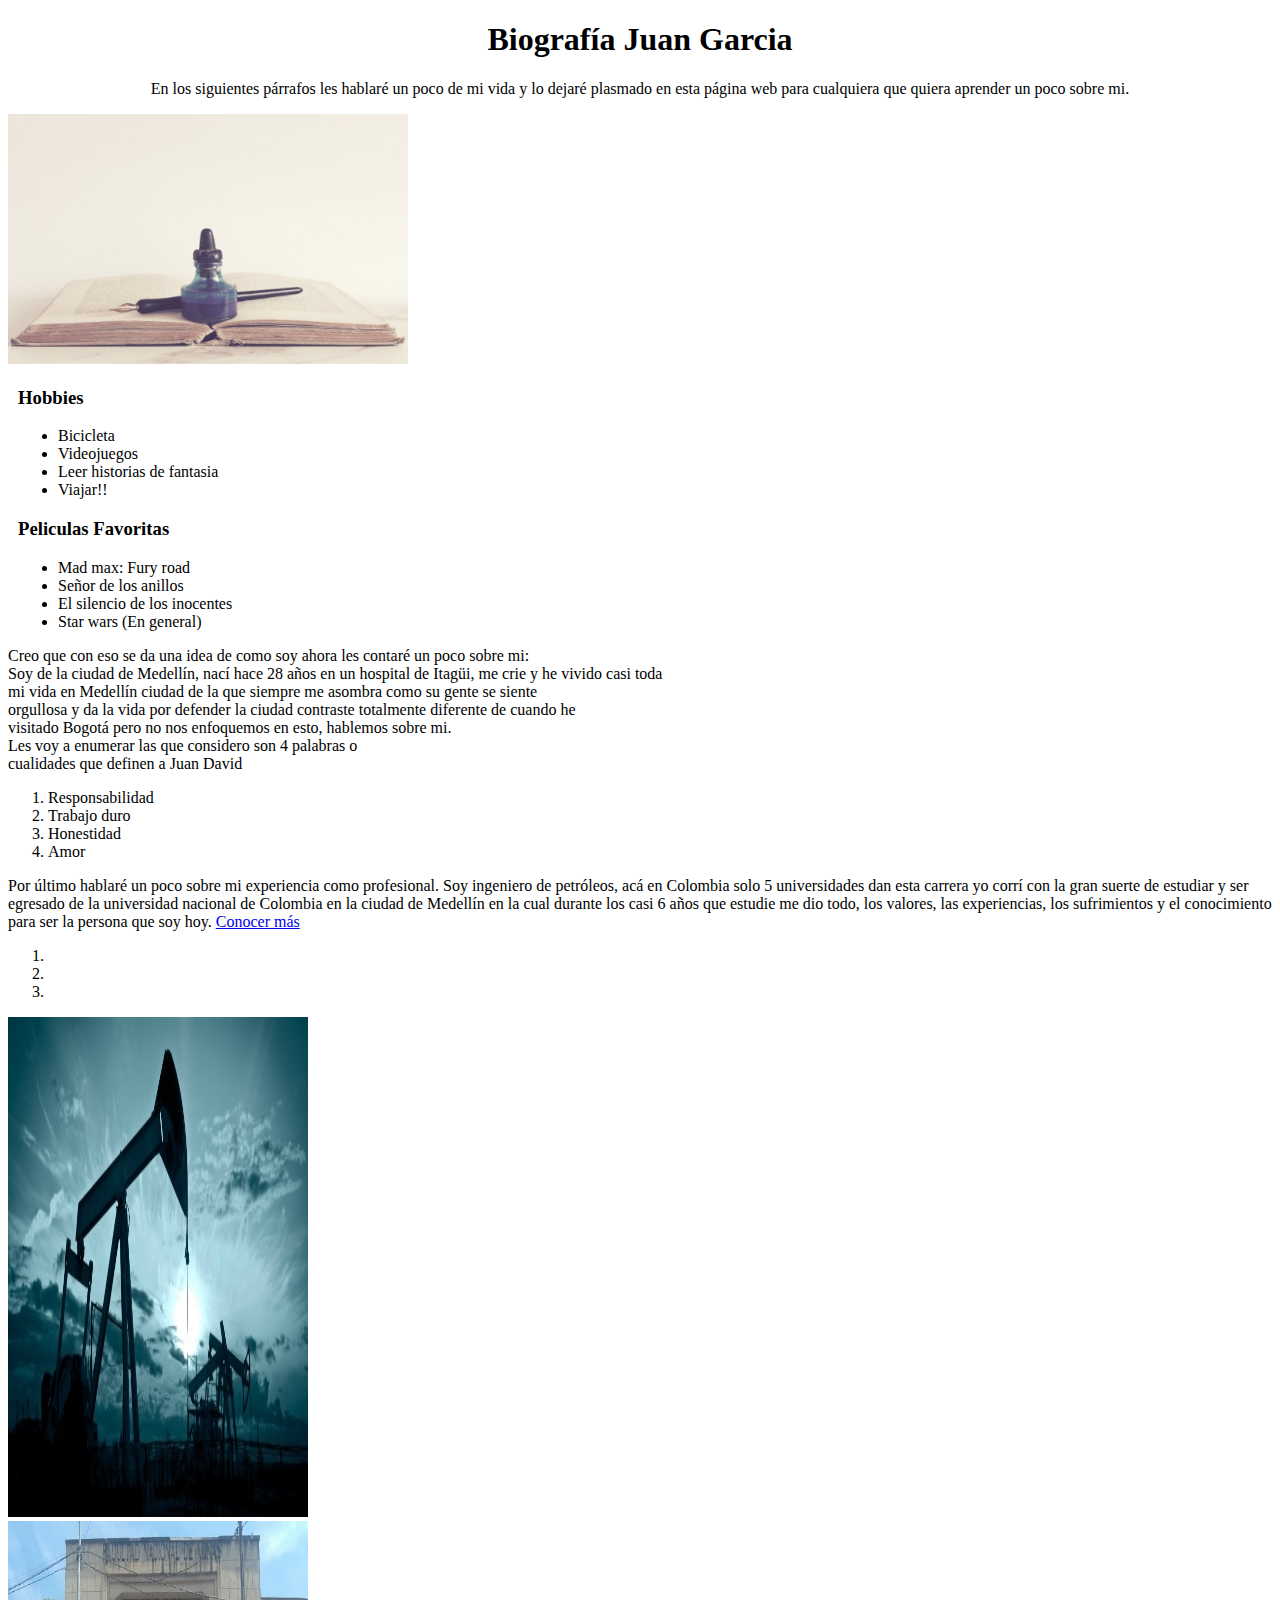
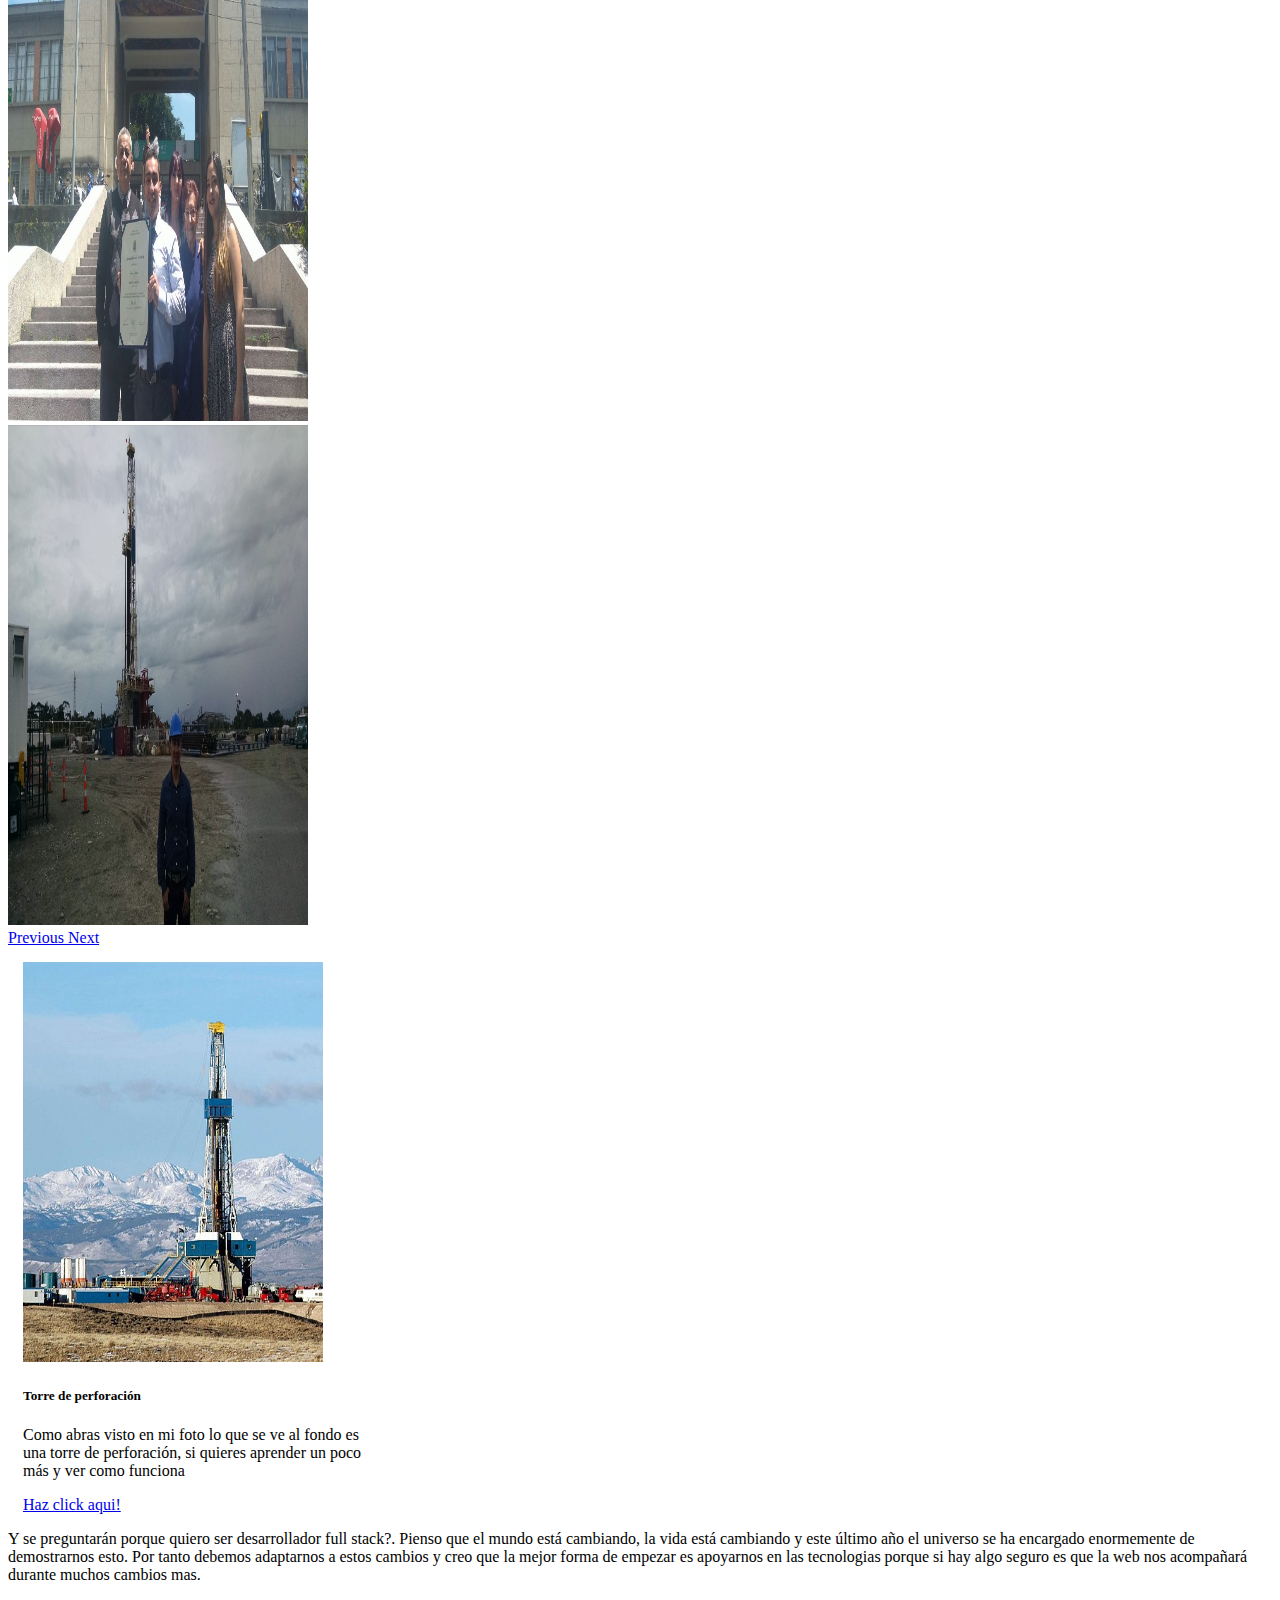
<file: Pages/Sub-pages/BiografiaBoots.html>
<!DOCTYPE html>
<html lang="en">
<head>
    <meta charset="UTF-8">
    <meta name="viewport" content="width=device-width, initial-scale=1.0">
    <title>Biografia Juan David</title>
    <!-- CSS only -->
    <link rel="stylesheet" href="https://stackpath.bootstrapcdn.com/bootstrap/4.5.0/css/bootstrap.min.css" integrity="sha384-9aIt2nRpC12Uk9gS9baDl411NQApFmC26EwAOH8WgZl5MYYxFfc+NcPb1dKGj7Sk" crossorigin="anonymous">
</head>
<link rel="stylesheet" href="assets/css/style.css">
<body>
    <div class="container">
        <header id="inicio">
            <div class="shadow p-3 mb-5 bg-white rounded">
                <h1>Biografía Juan Garcia</h1>
                <p class="row">En los siguientes párrafos les hablaré un poco de mi vida  
                    y lo dejaré plasmado en esta página web para cualquiera  
                    que quiera aprender un poco sobre mi.</p>
            </div>
        </header>
        <div class="mx-auto" style="width: 400px;">
            <img id="imagen" src="assets/images/imagen0.jpg" width="400px" height="250px" alt="" class="rounded">
        </div>
        <div class="row mx-md-n5 columnas">
            <div class="col px-md-5"><div class="p-3 border bg-light">
                <h3 class="font-italic">Hobbies</h3>
                <ul>
                    <li>Bicicleta</li>
                    <li>Videojuegos</li>
                    <li>Leer historias de fantasia</li>
                    <li>Viajar!!</li>
                </ul>
            </div></div>
            <div class="col px-md-5"><div class="p-3 border bg-light">
                <h3 class="font-italic">Peliculas Favoritas</h3>
                <ul>
                    <li>Mad max: Fury road</li>
                    <li>Señor de los anillos</li>
                    <li>El silencio de los inocentes</li>
                    <li>Star wars (En general)</li>
                </ul>
                
            </div></div>
        </div>
        <p>Creo que con eso se da una idea de como soy ahora les contaré un poco sobre mi: <br>
            Soy de la ciudad de Medellín, nací hace 28 años en un hospital de Itagüi, me crie y he vivido casi toda <br> 
            mi vida en Medellín ciudad de la que siempre me asombra como su gente se siente <br>
            orgullosa y da la vida por defender la ciudad contraste totalmente diferente de cuando he <br> 
            visitado Bogotá pero no nos enfoquemos en esto, hablemos sobre mi. <br>
            Les voy a enumerar las que considero son 4 palabras o <br> 
            cualidades que definen a Juan David 
        </p>
        <div class="w-25 p-3 rounded palabras" style="background-color: rgba(255, 255, 255, 0.55);">
            <ol>
                <li>Responsabilidad</li>
                <li>Trabajo duro</li>
                <li>Honestidad</li>
                <li>Amor</li>
            </ol>
        </div>
        <div class="w-100 p-3 parrafo" style="background-color: rgba(255, 255, 255, 0.5);">
            <p>Por último hablaré un poco sobre mi experiencia como profesional. Soy ingeniero de petróleos, acá en Colombia
                solo 5 universidades dan esta carrera yo corrí con la gran suerte de estudiar y ser egresado de la universidad nacional de Colombia 
                en la ciudad de Medellín en la cual durante los casi 6 años que estudie me dio todo, los valores, las experiencias, los sufrimientos y
                el conocimiento para ser la persona que soy hoy. <a class="btn btn-info" href="https://es.wikipedia.org/wiki/Ingenier%C3%ADa_del_petr%C3%B3leo" role="button" target="_blank">Conocer más</a>
            </p>
        </div>
        <div id="carouselExampleIndicators" class="carousel slide" data-ride="carousel">
            <ol class="carousel-indicators">
              <li data-target="#carouselExampleIndicators" data-slide-to="0" class="active"></li>
              <li data-target="#carouselExampleIndicators" data-slide-to="1"></li>
              <li data-target="#carouselExampleIndicators" data-slide-to="2"></li>
            </ol>
            <div class="carousel-inner">
              <div class="carousel-item active">
                <img src="assets/images/imagen1.jpg" class="d-block w-100" alt="..." width="300px" height="500px">
              </div>
              <div class="carousel-item">
                <img src="assets/images/imagen2.jpg" class="d-block w-100" alt="..." width="300px" height="500px">
              </div>
              <div class="carousel-item">
                <img src="assets/images/imagen3.jpg" class="d-block w-100" alt="..." width="300px" height="500px">
              </div>
            </div>
            <a class="carousel-control-prev" href="#carouselExampleIndicators" role="button" data-slide="prev">
              <span class="carousel-control-prev-icon" aria-hidden="true"></span>
              <span class="sr-only">Previous</span>
            </a>
            <a class="carousel-control-next" href="#carouselExampleIndicators" role="button" data-slide="next">
              <span class="carousel-control-next-icon" aria-hidden="true"></span>
              <span class="sr-only">Next</span>
            </a>
          </div>
          <div class="media position-relative imagentorre">
            <img src="assets/images/imagen4.jpg" class="mr-3" alt="..." width="300px" height="400px">
            <div class="media-body">
              <h5 class="mt-0">Torre de perforación</h5>
              <p>Como abras visto en mi foto lo que se ve al fondo es <br>
                 una torre de perforación, si quieres aprender un poco <br> 
                 más y ver como funciona</p>
              <a href="https://www.youtube.com/watch?v=pLuYsSuwAsE" class="stretched-link" target="_blank">Haz click aqui!</a>
            </div>
        </div>
        <div class="w-100 p-3 parrafo" style="background-color: rgba(255, 255, 255, 0.5);">
            <p>Y se preguntarán porque quiero ser desarrollador full stack?. Pienso que el mundo está cambiando, la vida está cambiando y este último año el universo se ha 
                encargado enormemente de demostrarnos esto. Por tanto debemos adaptarnos a estos cambios y creo que la mejor forma de empezar es apoyarnos en las tecnologias
                porque si hay algo seguro es que la web nos acompañará durante muchos cambios mas.
            </p>
        </div>
        <address>Si deseas puedes contactarme por medio de mi <a class="btn btn-outline-light" href="mailto: juadgarciagom@outlook.com" role="button" target="_blank">correo</a> <br></address>
    </div>
    <footer>
        <!-- JS, Popper.js, and jQuery -->
        <script src="https://code.jquery.com/jquery-3.5.1.slim.min.js" integrity="sha384-DfXdz2htPH0lsSSs5nCTpuj/zy4C+OGpamoFVy38MVBnE+IbbVYUew+OrCXaRkfj" crossorigin="anonymous"></script>
        <script src="https://cdn.jsdelivr.net/npm/popper.js@1.16.0/dist/umd/popper.min.js" integrity="sha384-Q6E9RHvbIyZFJoft+2mJbHaEWldlvI9IOYy5n3zV9zzTtmI3UksdQRVvoxMfooAo" crossorigin="anonymous"></script>
        <script src="https://stackpath.bootstrapcdn.com/bootstrap/4.5.0/js/bootstrap.min.js" integrity="sha384-OgVRvuATP1z7JjHLkuOU7Xw704+h835Lr+6QL9UvYjZE3Ipu6Tp75j7Bh/kR0JKI" crossorigin="anonymous"></script>
    </footer>
</body>
</html>
</file>
<file: assets/vendor/venobox/venobox.css>
/* ------ venobox.css --------*/
.vbox-overlay *, .vbox-overlay *:before, .vbox-overlay *:after{
    -webkit-backface-visibility: hidden;
    -webkit-box-sizing:border-box;
    -moz-box-sizing:border-box;
    box-sizing:border-box;
}
.vbox-overlay * { 
    -webkit-backface-visibility: visible;
    backface-visibility: visible;
}
.vbox-overlay{
    display: -webkit-flex;
    display: flex;
    -webkit-flex-direction: column;
    flex-direction: column;
    -webkit-justify-content: center;
    justify-content: center;
    -webkit-align-items: center;
    align-items: center;
    position: fixed;
    left: 0;
    top: 0;
    bottom: 0;
    right: 0;
    z-index: 999999;
}

/* ----- navigation ----- */
.vbox-title{
    width: 100%;
    height: 40px;
    float: left;
    text-align: center;
    line-height: 28px;
    font-size: 12px;
    padding: 6px 50px;
    overflow: hidden;
    position: fixed;
    display: none;
    left: 0;
    z-index: 89;
}
.vbox-close{
    cursor: pointer;
    position: fixed;
    top: -1px;
    right: 0;
    width: 50px;
    height: 40px;
    padding: 6px;
    display: block;
    background-position:10px center;
    overflow: hidden;
    font-size: 24px;
    line-height: 1;
    text-align: center;
    z-index: 99;
}
.vbox-left{
    cursor: pointer;
    position: fixed;
    left: 0;
    height: 40px;
    overflow: hidden;
    line-height: 28px;
    font-size: 12px;
    z-index: 99;
    display: flex;
    align-items:center;
}
.vbox-num{
    display: inline-block;
    margin: 6px 0 6px 15px;
}
/* ----- Social share ----- */
.vbox-share{
    line-height: 28px;
    font-size: 12px;
    overflow: hidden;
    position: fixed;
    left: 0;
    z-index: 98;
    display: flex;
    align-items:center;
    justify-content: center;
    width: 100%;
    text-align: center;
}
.vbox-share svg{
    max-height: 28px;
    width: 28px;
    z-index: 10;
    margin-left: 12px;
    margin-top: 6px;
    margin-bottom: 6px;
    vertical-align: middle;
}


/* ----- navigation ARROWS ----- */
.vbox-next, .vbox-prev{
    position: fixed;
    top: 50%;
    margin-top: -15px;
    overflow: hidden;
    cursor: pointer;
    display: block;
    width: 45px;
    height: 45px;
    z-index: 99;
}
.vbox-next span, .vbox-prev span{
    position: relative;
    width: 20px;
    height: 20px;
    border: 2px solid transparent;
    border-top-color: #B6B6B6;
    border-right-color: #B6B6B6;
    text-indent: -100px;
    position: absolute;
    top: 8px;
    display: block;
}
.vbox-prev{
    left: 15px;
}
.vbox-next{
    right: 15px;
}
.vbox-prev span{
    left: 10px;
    -ms-transform: rotate(-135deg);
    -webkit-transform: rotate(-135deg);
    transform: rotate(-135deg);
}
.vbox-next span{
    -ms-transform: rotate(45deg);
    -webkit-transform: rotate(45deg);
    transform: rotate(45deg);
    right: 10px;
}
/* ------- inline window ------ */
.vbox-inline{
    width: 420px;
    height: 315px;
    height: 70vh;
    padding: 10px;
    background: #fff;
    margin: 0 auto;
    overflow: auto;
    text-align: left;
}
/* ------- Video & iFrames window ------ */
.venoframe{
    max-width: 100%;
    width: 100%;
    border: none;
    width: 100%;
    height: 260px;
    height: 70vh;
}
.venoframe.vbvid{
    height: 260px;
}
@media (min-width: 768px) {
    .venoframe, .vbox-inline{
        width: 90%;
        height: 360px;
        height: 70vh;
    }
    .venoframe.vbvid{
        width: 640px;
        height: 360px;
    }
}
@media (min-width: 992px) {
    .venoframe, .vbox-inline{
        max-width: 1200px;
        width: 80%;
        height: 540px;
        height: 70vh;
    }
    .venoframe.vbvid{
        width: 960px;
        height: 540px;
    }
}
/* 
Please do NOT edit this part! 
or at least read this note: http://i.imgur.com/7C0ws9e.gif
*/
.vbox-open{
    overflow: hidden;
}
.vbox-container{
    position: absolute;
    left: 0;
    right: 0;
    top: 0;
    bottom: 0;
    overflow-x: hidden;
    overflow-y: scroll;
    overflow-scrolling: touch;
    -webkit-overflow-scrolling: touch;
    z-index: 20;
    max-height: 100%;

}

.vbox-content{
    text-align: center;
    float: left;
    width: 100%;
    position: relative;
    overflow: hidden;
    padding: 20px 4%;
}
.vbox-container img{
    max-width: 100%;
    height: auto;
}
.vbox-figlio{
    box-shadow: 0 0 12px rgba(0,0,0,0.19), 0 6px 6px rgba(0,0,0,0.23);
    max-width: 100%;
    text-align: initial;
}
img.vbox-figlio{
    -webkit-user-select: none;
-khtml-user-select: none;
-moz-user-select: none;
-o-user-select: none;
user-select: none;
}
.vbox-content.swipe-left{
    margin-left: -200px !important;
}
.vbox-content.swipe-right{
    margin-left: 200px !important;
}
.vbox-animated{
    webkit-transition: margin 300ms ease-out;
    transition: margin 300ms ease-out;
}

/* ---------- preloader ----------
 * SPINKIT 
 * http://tobiasahlin.com/spinkit/
-------------------------------- */
.sk-double-bounce,.sk-rotating-plane{width:40px;height:40px;margin:40px auto}.sk-rotating-plane{background-color:#333;-webkit-animation:sk-rotatePlane 1.2s infinite ease-in-out;animation:sk-rotatePlane 1.2s infinite ease-in-out}@-webkit-keyframes sk-rotatePlane{0%{-webkit-transform:perspective(120px) rotateX(0) rotateY(0);transform:perspective(120px) rotateX(0) rotateY(0)}50%{-webkit-transform:perspective(120px) rotateX(-180.1deg) rotateY(0);transform:perspective(120px) rotateX(-180.1deg) rotateY(0)}100%{-webkit-transform:perspective(120px) rotateX(-180deg) rotateY(-179.9deg);transform:perspective(120px) rotateX(-180deg) rotateY(-179.9deg)}}@keyframes sk-rotatePlane{0%{-webkit-transform:perspective(120px) rotateX(0) rotateY(0);transform:perspective(120px) rotateX(0) rotateY(0)}50%{-webkit-transform:perspective(120px) rotateX(-180.1deg) rotateY(0);transform:perspective(120px) rotateX(-180.1deg) rotateY(0)}100%{-webkit-transform:perspective(120px) rotateX(-180deg) rotateY(-179.9deg);transform:perspective(120px) rotateX(-180deg) rotateY(-179.9deg)}}.sk-double-bounce{position:relative}.sk-double-bounce .sk-child{width:100%;height:100%;border-radius:50%;background-color:#333;opacity:.6;position:absolute;top:0;left:0;-webkit-animation:sk-doubleBounce 2s infinite ease-in-out;animation:sk-doubleBounce 2s infinite ease-in-out}.sk-chasing-dots .sk-child,.sk-spinner-pulse,.sk-three-bounce .sk-child{background-color:#333;border-radius:100%}.sk-double-bounce .sk-double-bounce2{-webkit-animation-delay:-1s;animation-delay:-1s}@-webkit-keyframes sk-doubleBounce{0%,100%{-webkit-transform:scale(0);transform:scale(0)}50%{-webkit-transform:scale(1);transform:scale(1)}}@keyframes sk-doubleBounce{0%,100%{-webkit-transform:scale(0);transform:scale(0)}50%{-webkit-transform:scale(1);transform:scale(1)}}.sk-wave{margin:40px auto;width:50px;height:40px;text-align:center;font-size:10px}.sk-wave .sk-rect{background-color:#333;height:100%;width:6px;display:inline-block;-webkit-animation:sk-waveStretchDelay 1.2s infinite ease-in-out;animation:sk-waveStretchDelay 1.2s infinite ease-in-out}.sk-wave .sk-rect1{-webkit-animation-delay:-1.2s;animation-delay:-1.2s}.sk-wave .sk-rect2{-webkit-animation-delay:-1.1s;animation-delay:-1.1s}.sk-wave .sk-rect3{-webkit-animation-delay:-1s;animation-delay:-1s}.sk-wave .sk-rect4{-webkit-animation-delay:-.9s;animation-delay:-.9s}.sk-wave .sk-rect5{-webkit-animation-delay:-.8s;animation-delay:-.8s}@-webkit-keyframes sk-waveStretchDelay{0%,100%,40%{-webkit-transform:scaleY(.4);transform:scaleY(.4)}20%{-webkit-transform:scaleY(1);transform:scaleY(1)}}@keyframes sk-waveStretchDelay{0%,100%,40%{-webkit-transform:scaleY(.4);transform:scaleY(.4)}20%{-webkit-transform:scaleY(1);transform:scaleY(1)}}.sk-wandering-cubes{margin:40px auto;width:40px;height:40px;position:relative}.sk-wandering-cubes .sk-cube{background-color:#333;width:10px;height:10px;position:absolute;top:0;left:0;-webkit-animation:sk-wanderingCube 1.8s ease-in-out -1.8s infinite both;animation:sk-wanderingCube 1.8s ease-in-out -1.8s infinite both}.sk-chasing-dots,.sk-spinner-pulse{width:40px;height:40px;margin:40px auto}.sk-wandering-cubes .sk-cube2{-webkit-animation-delay:-.9s;animation-delay:-.9s}@-webkit-keyframes sk-wanderingCube{0%{-webkit-transform:rotate(0);transform:rotate(0)}25%{-webkit-transform:translateX(30px) rotate(-90deg) scale(.5);transform:translateX(30px) rotate(-90deg) scale(.5)}50%{-webkit-transform:translateX(30px) translateY(30px) rotate(-179deg);transform:translateX(30px) translateY(30px) rotate(-179deg)}50.1%{-webkit-transform:translateX(30px) translateY(30px) rotate(-180deg);transform:translateX(30px) translateY(30px) rotate(-180deg)}75%{-webkit-transform:translateX(0) translateY(30px) rotate(-270deg) scale(.5);transform:translateX(0) translateY(30px) rotate(-270deg) scale(.5)}100%{-webkit-transform:rotate(-360deg);transform:rotate(-360deg)}}@keyframes sk-wanderingCube{0%{-webkit-transform:rotate(0);transform:rotate(0)}25%{-webkit-transform:translateX(30px) rotate(-90deg) scale(.5);transform:translateX(30px) rotate(-90deg) scale(.5)}50%{-webkit-transform:translateX(30px) translateY(30px) rotate(-179deg);transform:translateX(30px) translateY(30px) rotate(-179deg)}50.1%{-webkit-transform:translateX(30px) translateY(30px) rotate(-180deg);transform:translateX(30px) translateY(30px) rotate(-180deg)}75%{-webkit-transform:translateX(0) translateY(30px) rotate(-270deg) scale(.5);transform:translateX(0) translateY(30px) rotate(-270deg) scale(.5)}100%{-webkit-transform:rotate(-360deg);transform:rotate(-360deg)}}.sk-spinner-pulse{-webkit-animation:sk-pulseScaleOut 1s infinite ease-in-out;animation:sk-pulseScaleOut 1s infinite ease-in-out}@-webkit-keyframes sk-pulseScaleOut{0%{-webkit-transform:scale(0);transform:scale(0)}100%{-webkit-transform:scale(1);transform:scale(1);opacity:0}}@keyframes sk-pulseScaleOut{0%{-webkit-transform:scale(0);transform:scale(0)}100%{-webkit-transform:scale(1);transform:scale(1);opacity:0}}.sk-chasing-dots{position:relative;text-align:center;-webkit-animation:sk-chasingDotsRotate 2s infinite linear;animation:sk-chasingDotsRotate 2s infinite linear}.sk-chasing-dots .sk-child{width:60%;height:60%;display:inline-block;position:absolute;top:0;-webkit-animation:sk-chasingDotsBounce 2s infinite ease-in-out;animation:sk-chasingDotsBounce 2s infinite ease-in-out}.sk-chasing-dots .sk-dot2{top:auto;bottom:0;-webkit-animation-delay:-1s;animation-delay:-1s}@-webkit-keyframes sk-chasingDotsRotate{100%{-webkit-transform:rotate(360deg);transform:rotate(360deg)}}@keyframes sk-chasingDotsRotate{100%{-webkit-transform:rotate(360deg);transform:rotate(360deg)}}@-webkit-keyframes sk-chasingDotsBounce{0%,100%{-webkit-transform:scale(0);transform:scale(0)}50%{-webkit-transform:scale(1);transform:scale(1)}}@keyframes sk-chasingDotsBounce{0%,100%{-webkit-transform:scale(0);transform:scale(0)}50%{-webkit-transform:scale(1);transform:scale(1)}}.sk-three-bounce{margin:40px auto;width:80px;text-align:center}.sk-three-bounce .sk-child{width:20px;height:20px;display:inline-block;-webkit-animation:sk-three-bounce 1.4s ease-in-out 0s infinite both;animation:sk-three-bounce 1.4s ease-in-out 0s infinite both}.sk-circle .sk-child:before,.sk-fading-circle .sk-circle:before{display:block;border-radius:100%;content:'';background-color:#333}.sk-three-bounce .sk-bounce1{-webkit-animation-delay:-.32s;animation-delay:-.32s}.sk-three-bounce .sk-bounce2{-webkit-animation-delay:-.16s;animation-delay:-.16s}@-webkit-keyframes sk-three-bounce{0%,100%,80%{-webkit-transform:scale(0);transform:scale(0)}40%{-webkit-transform:scale(1);transform:scale(1)}}@keyframes sk-three-bounce{0%,100%,80%{-webkit-transform:scale(0);transform:scale(0)}40%{-webkit-transform:scale(1);transform:scale(1)}}.sk-circle{margin:40px auto;width:40px;height:40px;position:relative}.sk-circle .sk-child{width:100%;height:100%;position:absolute;left:0;top:0}.sk-circle .sk-child:before{margin:0 auto;width:15%;height:15%;-webkit-animation:sk-circleBounceDelay 1.2s infinite ease-in-out both;animation:sk-circleBounceDelay 1.2s infinite ease-in-out both}.sk-circle .sk-circle2{-webkit-transform:rotate(30deg);-ms-transform:rotate(30deg);transform:rotate(30deg)}.sk-circle .sk-circle3{-webkit-transform:rotate(60deg);-ms-transform:rotate(60deg);transform:rotate(60deg)}.sk-circle .sk-circle4{-webkit-transform:rotate(90deg);-ms-transform:rotate(90deg);transform:rotate(90deg)}.sk-circle .sk-circle5{-webkit-transform:rotate(120deg);-ms-transform:rotate(120deg);transform:rotate(120deg)}.sk-circle .sk-circle6{-webkit-transform:rotate(150deg);-ms-transform:rotate(150deg);transform:rotate(150deg)}.sk-circle .sk-circle7{-webkit-transform:rotate(180deg);-ms-transform:rotate(180deg);transform:rotate(180deg)}.sk-circle .sk-circle8{-webkit-transform:rotate(210deg);-ms-transform:rotate(210deg);transform:rotate(210deg)}.sk-circle .sk-circle9{-webkit-transform:rotate(240deg);-ms-transform:rotate(240deg);transform:rotate(240deg)}.sk-circle .sk-circle10{-webkit-transform:rotate(270deg);-ms-transform:rotate(270deg);transform:rotate(270deg)}.sk-circle .sk-circle11{-webkit-transform:rotate(300deg);-ms-transform:rotate(300deg);transform:rotate(300deg)}.sk-circle .sk-circle12{-webkit-transform:rotate(330deg);-ms-transform:rotate(330deg);transform:rotate(330deg)}.sk-circle .sk-circle2:before{-webkit-animation-delay:-1.1s;animation-delay:-1.1s}.sk-circle .sk-circle3:before{-webkit-animation-delay:-1s;animation-delay:-1s}.sk-circle .sk-circle4:before{-webkit-animation-delay:-.9s;animation-delay:-.9s}.sk-circle .sk-circle5:before{-webkit-animation-delay:-.8s;animation-delay:-.8s}.sk-circle .sk-circle6:before{-webkit-animation-delay:-.7s;animation-delay:-.7s}.sk-circle .sk-circle7:before{-webkit-animation-delay:-.6s;animation-delay:-.6s}.sk-circle .sk-circle8:before{-webkit-animation-delay:-.5s;animation-delay:-.5s}.sk-circle .sk-circle9:before{-webkit-animation-delay:-.4s;animation-delay:-.4s}.sk-circle .sk-circle10:before{-webkit-animation-delay:-.3s;animation-delay:-.3s}.sk-circle .sk-circle11:before{-webkit-animation-delay:-.2s;animation-delay:-.2s}.sk-circle .sk-circle12:before{-webkit-animation-delay:-.1s;animation-delay:-.1s}@-webkit-keyframes sk-circleBounceDelay{0%,100%,80%{-webkit-transform:scale(0);transform:scale(0)}40%{-webkit-transform:scale(1);transform:scale(1)}}@keyframes sk-circleBounceDelay{0%,100%,80%{-webkit-transform:scale(0);transform:scale(0)}40%{-webkit-transform:scale(1);transform:scale(1)}}.sk-cube-grid{width:40px;height:40px;margin:40px auto}.sk-cube-grid .sk-cube{width:33.33%;height:33.33%;background-color:#333;float:left;-webkit-animation:sk-cubeGridScaleDelay 1.3s infinite ease-in-out;animation:sk-cubeGridScaleDelay 1.3s infinite ease-in-out}.sk-cube-grid .sk-cube1{-webkit-animation-delay:.2s;animation-delay:.2s}.sk-cube-grid .sk-cube2{-webkit-animation-delay:.3s;animation-delay:.3s}.sk-cube-grid .sk-cube3{-webkit-animation-delay:.4s;animation-delay:.4s}.sk-cube-grid .sk-cube4{-webkit-animation-delay:.1s;animation-delay:.1s}.sk-cube-grid .sk-cube5{-webkit-animation-delay:.2s;animation-delay:.2s}.sk-cube-grid .sk-cube6{-webkit-animation-delay:.3s;animation-delay:.3s}.sk-cube-grid .sk-cube7{-webkit-animation-delay:0ms;animation-delay:0ms}.sk-cube-grid .sk-cube8{-webkit-animation-delay:.1s;animation-delay:.1s}.sk-cube-grid .sk-cube9{-webkit-animation-delay:.2s;animation-delay:.2s}@-webkit-keyframes sk-cubeGridScaleDelay{0%,100%,70%{-webkit-transform:scale3D(1,1,1);transform:scale3D(1,1,1)}35%{-webkit-transform:scale3D(0,0,1);transform:scale3D(0,0,1)}}@keyframes sk-cubeGridScaleDelay{0%,100%,70%{-webkit-transform:scale3D(1,1,1);transform:scale3D(1,1,1)}35%{-webkit-transform:scale3D(0,0,1);transform:scale3D(0,0,1)}}.sk-fading-circle{margin:40px auto;width:40px;height:40px;position:relative}.sk-fading-circle .sk-circle{width:100%;height:100%;position:absolute;left:0;top:0}.sk-fading-circle .sk-circle:before{margin:0 auto;width:15%;height:15%;-webkit-animation:sk-circleFadeDelay 1.2s infinite ease-in-out both;animation:sk-circleFadeDelay 1.2s infinite ease-in-out both}.sk-fading-circle .sk-circle2{-webkit-transform:rotate(30deg);-ms-transform:rotate(30deg);transform:rotate(30deg)}.sk-fading-circle .sk-circle3{-webkit-transform:rotate(60deg);-ms-transform:rotate(60deg);transform:rotate(60deg)}.sk-fading-circle .sk-circle4{-webkit-transform:rotate(90deg);-ms-transform:rotate(90deg);transform:rotate(90deg)}.sk-fading-circle .sk-circle5{-webkit-transform:rotate(120deg);-ms-transform:rotate(120deg);transform:rotate(120deg)}.sk-fading-circle .sk-circle6{-webkit-transform:rotate(150deg);-ms-transform:rotate(150deg);transform:rotate(150deg)}.sk-fading-circle .sk-circle7{-webkit-transform:rotate(180deg);-ms-transform:rotate(180deg);transform:rotate(180deg)}.sk-fading-circle .sk-circle8{-webkit-transform:rotate(210deg);-ms-transform:rotate(210deg);transform:rotate(210deg)}.sk-fading-circle .sk-circle9{-webkit-transform:rotate(240deg);-ms-transform:rotate(240deg);transform:rotate(240deg)}.sk-fading-circle .sk-circle10{-webkit-transform:rotate(270deg);-ms-transform:rotate(270deg);transform:rotate(270deg)}.sk-fading-circle .sk-circle11{-webkit-transform:rotate(300deg);-ms-transform:rotate(300deg);transform:rotate(300deg)}.sk-fading-circle .sk-circle12{-webkit-transform:rotate(330deg);-ms-transform:rotate(330deg);transform:rotate(330deg)}.sk-fading-circle .sk-circle2:before{-webkit-animation-delay:-1.1s;animation-delay:-1.1s}.sk-fading-circle .sk-circle3:before{-webkit-animation-delay:-1s;animation-delay:-1s}.sk-fading-circle .sk-circle4:before{-webkit-animation-delay:-.9s;animation-delay:-.9s}.sk-fading-circle .sk-circle5:before{-webkit-animation-delay:-.8s;animation-delay:-.8s}.sk-fading-circle .sk-circle6:before{-webkit-animation-delay:-.7s;animation-delay:-.7s}.sk-fading-circle .sk-circle7:before{-webkit-animation-delay:-.6s;animation-delay:-.6s}.sk-fading-circle .sk-circle8:before{-webkit-animation-delay:-.5s;animation-delay:-.5s}.sk-fading-circle .sk-circle9:before{-webkit-animation-delay:-.4s;animation-delay:-.4s}.sk-fading-circle .sk-circle10:before{-webkit-animation-delay:-.3s;animation-delay:-.3s}.sk-fading-circle .sk-circle11:before{-webkit-animation-delay:-.2s;animation-delay:-.2s}.sk-fading-circle .sk-circle12:before{-webkit-animation-delay:-.1s;animation-delay:-.1s}@-webkit-keyframes sk-circleFadeDelay{0%,100%,39%{opacity:0}40%{opacity:1}}@keyframes sk-circleFadeDelay{0%,100%,39%{opacity:0}40%{opacity:1}}.sk-folding-cube{margin:40px auto;width:40px;height:40px;position:relative;-webkit-transform:rotateZ(45deg);transform:rotateZ(45deg)}.sk-folding-cube .sk-cube{float:left;width:50%;height:50%;position:relative;-webkit-transform:scale(1.1);-ms-transform:scale(1.1);transform:scale(1.1)}.sk-folding-cube .sk-cube:before{content:'';position:absolute;top:0;left:0;width:100%;height:100%;background-color:#333;-webkit-animation:sk-foldCubeAngle 2.4s infinite linear both;animation:sk-foldCubeAngle 2.4s infinite linear both;-webkit-transform-origin:100% 100%;-ms-transform-origin:100% 100%;transform-origin:100% 100%}.sk-folding-cube .sk-cube2{-webkit-transform:scale(1.1) rotateZ(90deg);transform:scale(1.1) rotateZ(90deg)}.sk-folding-cube .sk-cube3{-webkit-transform:scale(1.1) rotateZ(180deg);transform:scale(1.1) rotateZ(180deg)}.sk-folding-cube .sk-cube4{-webkit-transform:scale(1.1) rotateZ(270deg);transform:scale(1.1) rotateZ(270deg)}.sk-folding-cube .sk-cube2:before{-webkit-animation-delay:.3s;animation-delay:.3s}.sk-folding-cube .sk-cube3:before{-webkit-animation-delay:.6s;animation-delay:.6s}.sk-folding-cube .sk-cube4:before{-webkit-animation-delay:.9s;animation-delay:.9s}@-webkit-keyframes sk-foldCubeAngle{0%,10%{-webkit-transform:perspective(140px) rotateX(-180deg);transform:perspective(140px) rotateX(-180deg);opacity:0}25%,75%{-webkit-transform:perspective(140px) rotateX(0);transform:perspective(140px) rotateX(0);opacity:1}100%,90%{-webkit-transform:perspective(140px) rotateY(180deg);transform:perspective(140px) rotateY(180deg);opacity:0}}@keyframes sk-foldCubeAngle{0%,10%{-webkit-transform:perspective(140px) rotateX(-180deg);transform:perspective(140px) rotateX(-180deg);opacity:0}25%,75%{-webkit-transform:perspective(140px) rotateX(0);transform:perspective(140px) rotateX(0);opacity:1}100%,90%{-webkit-transform:perspective(140px) rotateY(180deg);transform:perspective(140px) rotateY(180deg);opacity:0}}
</file>
<file: Pages/Sub-pages/assets/css/style.css>
#inicio {
    text-align: center;
}
body{
    background-image: url(https://s1.1zoom.me/b6065/44/Apples_Colored_background_Book_Pencils_530559_1920x1080.jpg); 
}
#imagen {
    animation-name: example;
    animation-duration: 3s;
    position: relative;
}
@keyframes example {
    0% {left: -300px;}
    50% {left: 0px}
}
.columnas {
    margin: 10px;
}

.palabras {
    animation-name: borde;
    animation-duration: 4s;
    animation-iteration-count: infinite;
    position: relative;
}
@keyframes borde {
    0% {border: dashed darkcyan;}
    25% {border: thin yellow;}
    50% {border: none;}
    75% {border: thin purple;}
    100% {border: dashed darkcyan;}
}
.parrafo {
    margin: 15px 0px;
}
.imagentorre {
    margin: 15px;
}
</file>
<file: assets/css/style.css>
/**
* Template Name: MyResume - v2.0.0
* Template URL: https://bootstrapmade.com/free-html-bootstrap-template-my-resume/
* Author: BootstrapMade.com
* License: https://bootstrapmade.com/license/
*/

/*--------------------------------------------------------------
# General
--------------------------------------------------------------*/
body {
  font-family: "Open Sans", sans-serif;
  color: #272829;
}

a {
  color: #0563bb;
}

a:hover {
  color: #067ded;
  text-decoration: none;
}

h1, h2, h3, h4, h5, h6 {
  font-family: "Raleway", sans-serif;
}

#back {
  background: lightgrey;
}

/*--------------------------------------------------------------
# Back to top button
--------------------------------------------------------------*/
.back-to-top {
  position: fixed;
  display: none;
  width: 40px;
  height: 40px;
  border-radius: 50px;
  right: 15px;
  bottom: 15px;
  background: #0e3780;
  color: #fff;
  transition: display 0.5s ease-in-out;
  z-index: 99999;
}

.back-to-top i {
  font-size: 24px;
  position: absolute;
  top: 7px;
  left: 8px;
}

.back-to-top:hover {
  color: #fff;
  background: #0e1657;
  transition: background 0.2s ease-in-out;
}

/*--------------------------------------------------------------
# Preloader
--------------------------------------------------------------*/
#preloader {
  position: fixed;
  top: 0;
  left: 0;
  right: 0;
  bottom: 0;
  z-index: 9999;
  overflow: hidden;
  background: #fff;
}

#preloader:before {
  content: "";
  position: fixed;
  top: calc(50% - 30px);
  left: calc(50% - 30px);
  border: 6px solid #0563bb;
  border-top-color: #fff;
  border-bottom-color: #fff;
  border-radius: 50%;
  width: 60px;
  height: 60px;
  -webkit-animation: animate-preloader 1s linear infinite;
  animation: animate-preloader 1s linear infinite;
}

@-webkit-keyframes animate-preloader {
  0% {
    transform: rotate(0deg);
  }
  100% {
    transform: rotate(360deg);
  }
}

@keyframes animate-preloader {
  0% {
    transform: rotate(0deg);
  }
  100% {
    transform: rotate(360deg);
  }
}

/*--------------------------------------------------------------
# Disable aos animation delay on mobile devices
--------------------------------------------------------------*/
@media screen and (max-width: 768px) {
  [data-aos-delay] {
    transition-delay: 0 !important;
  }
}

/*--------------------------------------------------------------
# Header
--------------------------------------------------------------*/
#header {
  position: fixed;
  top: 0;
  left: 0;
  bottom: 0;
  z-index: 9997;
  transition: all 0.5s;
  padding: 15px;
  overflow-y: auto;
}

@media (max-width: 992px) {
  #header {
    width: 300px;
    background: #fff;
    border-right: 1px solid #e6e9ec;
    left: -300px;
  }
}

@media (min-width: 992px) {
  #main {
    margin-left: 100px;
  }
}

/*--------------------------------------------------------------
# Navigation Menu
--------------------------------------------------------------*/
/* Desktop Navigation */
.nav-menu * {
  margin: 0;
  padding: 0;
  list-style: none;
}

.nav-menu > ul > li {
  position: relative;
  white-space: nowrap;
}

.nav-menu a {
  display: flex;
  align-items: center;
  color: #45505b;
  padding: 10px 18px;
  margin-bottom: 8px;
  transition: 0.3s;
  font-size: 15px;
  border-radius: 50px;
  background: #e6e5e5;
  height: 56px;
  width: 100%;
  overflow: hidden;
  transition: 0.3s;
}

.nav-menu a i {
  font-size: 20px;
}

.nav-menu a span {
  padding: 0 5px 0 7px;
  color: #45505b;
}

@media (min-width: 992px) {
  .nav-menu a {
    width: 56px;
  }
  .nav-menu a span {
    display: none;
    color: #fff;
  }
}

.nav-menu a:hover, .nav-menu .active > a, .nav-menu li:hover > a {
  color: #fff;
  background: #111a69;
}

.nav-menu a:hover span, .nav-menu .active > a span, .nav-menu li:hover > a span {
  color: #fff;
}

.nav-menu a:hover, .nav-menu li:hover > a {
  width: 100%;
  color: #fff;
}

.nav-menu a:hover span, .nav-menu li:hover > a span {
  display: block;
}

/* Mobile Navigation */
.mobile-nav-toggle {
  position: fixed;
  right: 15px;
  top: 15px;
  z-index: 9998;
  border: 0;
  background: none;
  font-size: 24px;
  transition: all 0.4s;
  outline: none !important;
  line-height: 1;
  cursor: pointer;
  text-align: right;
}

.mobile-nav-toggle i {
  color: #45505b;
}

.mobile-nav-active {
  overflow: hidden;
}

.mobile-nav-active #header {
  left: 0;
}

.mobile-nav-active .mobile-nav-toggle i {
  color: #111a69;
}

/*--------------------------------------------------------------
# Hero Section
--------------------------------------------------------------*/
#hero {
  width: 100%;
  height: 100vh;
  background: url("../img/1.jpg") top right no-repeat;
  background-size: cover;
  position: relative;
}

@media (min-width: 992px) {
  #hero {
    padding-left: 160px;
  }
}

@media (min-width: 1024px) {
#hero {
    background-attachment: fixed;
  }
}

#hero:before {
  content: "";
  background: rgba(255, 255, 255, 0.6);
  position: absolute;
  bottom: 0;
  top: 0;
  left: 0;
  right: 0;
}

#hero h1 {
  margin: 0;
  font-size: 55px;
  font-weight: 700;
  line-height: 56px;
  color: #45505b;
}

#hero p {
  color: #45505b;
  margin: 15px 0 0 0;
  font-size: 26px;
  font-family: "Poppins", sans-serif;
}

#hero p span {
  color: #0e3780;
  letter-spacing: 1px;
  font-weight: 500;
}

#hero .social-links {
  margin-top: 30px;
}

#hero .social-links a {
  font-size: 24px;
  display: inline-block;
  color: #45505b;
  line-height: 1;
  margin-right: 20px;
  transition: 0.3s;
}

#hero .social-links a:hover {
  color: #0e3780;
}

@media (max-width: 992px) {
  #hero {
    text-align: center;
  }
  #hero h1 {
    font-size: 32px;
    line-height: 36px;
  }
  #hero p {
    margin-top: 10px;
    font-size: 20px;
    line-height: 24px;
  }
}

/*--------------------------------------------------------------
# Sections General
--------------------------------------------------------------*/
section {
  padding: 60px 0;
  overflow: hidden;
}

.section-title {
  text-align: center;
  padding-bottom: 30px;
}

.section-title h2 {
  font-size: 32px;
  font-weight: bold;
  text-transform: uppercase;
  margin-bottom: 20px;
  padding-bottom: 20px;
  position: relative;
  z-index: 2;
  color: #45505b;
}

.section-title h2::before {
  content: '';
  position: absolute;
  display: block;
  width: 120px;
  height: 1px;
  background: #ddd;
  bottom: 1px;
  left: calc(50% - 60px);
}

.section-title h2::after {
  content: '';
  position: absolute;
  display: block;
  width: 40px;
  height: 3px;
  background: #0563bb;
  bottom: 0;
  left: calc(50% - 20px);
}

.section-title p {
  margin-bottom: 0;
}

/*--------------------------------------------------------------
# About
--------------------------------------------------------------*/
#about {
  background: white;
}
.about .content h3 {
  font-weight: 700;
  font-size: 26px;
  color: #728394;
}

.about .content ul {
  list-style: none;
  padding: 0;
}

.about .content ul li {
  padding-bottom: 10px;
}

.about .content ul i {
  font-size: 20px;
  padding-right: 2px;
  color: #0563bb;
}

.about .content p:last-child {
  margin-bottom: 0;
}

.section-title span {
  position: absolute;
  color: #eef0f2;
  left: 0;
  right: 0;
  z-index: 1;
  font-weight: 700;
  font-size: 52px;
  text-transform: uppercase;
  line-height: 0;
}

/*--------------------------------------------------------------
# Interests
--------------------------------------------------------------*/
.interests .count-box {
  padding: 30px 30px 25px 30px;
  margin-top: 30px;
  width: 100%;
  position: relative;
  text-align: center;
  background: #fff;
}

.interests .section-title h3 {
  padding-bottom: 0px;
}

.interests .section-title p {
  padding-bottom: 20px;
  text-align: left;
}

.interests .count-box i {
  position: absolute;
  top: -25px;
  left: 50%;
  transform: translateX(-50%);
  font-size: 24px;
  background: #0d4e75;
  padding: 12px;
  color: #fff;
  border-radius: 50px;
}

.interests .count-box i:hover {
  background: #111a69;
}

.interests .count-box p {
  padding: 0;
  margin: 0;
  font-family: "Poppins", sans-serif;
  font-size: 14px;
  font-weight: 600;
}

/*--------------------------------------------------------------
# Skills
--------------------------------------------------------------*/
.skills .progress {
  height: 50px;
  display: block;
  background: none;
}

.skills .progress .skill {
  padding: 10px 0;
  margin: 0 0 6px 0;
  text-transform: uppercase;
  display: block;
  font-weight: 600;
  font-family: "Poppins", sans-serif;
  color: #45505b;
}

.skills .progress .skill .val {
  float: right;
  font-style: normal;
}

.skills .progress-bar-wrap {
  background: #f2f3f5;
}

.skills .progress-bar {
  width: 1px;
  height: 10px;
  transition: .9s;
  background-color: #0d4e75;
}

.section-title h3 {
  font-size: 32px;
  font-weight: bold;
  margin-bottom: 20px;
  padding-bottom: 20px;
  position: relative;
  z-index: 2;
  color: #45505b;
  text-align: left;
}

.section-title h3::before {
  content: '';
  position: initial;
  display: inline-flex;
  width: 80px;
  height: 2px;
  background: #0e3780;
  bottom: 1px;
  margin-right: 10px;
  left: calc(50% - 60px);
}

.skills-section h4 {
  font-weight: bold;
  margin-bottom: 10px;
  padding-bottom: 10px;
  position: relative;
  z-index: 2;
  color: #45505b;
  text-align: left;
}




/*--------------------------------------------------------------
# Resume
--------------------------------------------------------------*/
.resume .resume-title {
  font-size: 26px;
  font-weight: 700;
  margin-top: 20px;
  margin-bottom: 20px;
  color: #45505b;
}

.resume .resume-item {
  padding: 0 0 20px 20px;
  margin-top: -2px;
  border-left: 2px solid #0d4e75;
  position: relative;
}

.resume .resume-item h4 {
  line-height: 18px;
  font-size: 18px;
  font-weight: 600;
  text-transform: uppercase;
  font-family: "Poppins", sans-serif;
  color: #0d4e75;
  margin-bottom: 10px;
}

.resume .resume-item h5 {
  font-size: 16px;
  background: #f7f8f9;
  padding: 5px 15px;
  display: inline-block;
  font-weight: 600;
  margin-bottom: 10px;
}

.resume .resume-item ul {
  padding-left: 20px;
}

.resume .resume-item ul li {
  padding-bottom: 10px;
}

.resume .resume-item:last-child {
  padding-bottom: 0;
}

.resume .resume-item::before {
  content: "";
  position: absolute;
  width: 16px;
  height: 16px;
  border-radius: 50px;
  left: -9px;
  top: 0;
  background: #fff;
  border: 2px solid #0d4e75;
}

/*--------------------------------------------------------------
# Portfolio
--------------------------------------------------------------*/
.portfolio .portfolio-item {
  margin-bottom: 30px;
}

.portfolio #portfolio-flters {
  padding: 0;
  margin: 0 auto 25px auto;
  list-style: none;
  text-align: center;
  background: #fff;
  border-radius: 50px;
  padding: 2px 15px;
}

.portfolio #portfolio-flters li {
  cursor: pointer;
  display: inline-block;
  padding: 10px 15px;
  font-size: 14px;
  font-weight: 600;
  line-height: 1;
  text-transform: uppercase;
  color: #272829;
  margin-bottom: 5px;
  transition: all 0.3s ease-in-out;
}

.portfolio #portfolio-flters li:hover, .portfolio #portfolio-flters li.filter-active {
  color: #0f5d8d;
}

.portfolio #portfolio-flters li:last-child {
  margin-right: 0;
}

.portfolio .portfolio-wrap {
  transition: 0.3s;
  position: relative;
  overflow: hidden;
  z-index: 1;
  background: rgba(69, 80, 91, 0.8);
}

.portfolio .portfolio-wrap::before {
  content: "";
  background: rgba(255, 255, 255, 0.7);
  position: absolute;
  left: 30px;
  right: 30px;
  top: 30px;
  bottom: 30px;
  transition: all ease-in-out 0.3s;
  z-index: 2;
  opacity: 0;
}

.portfolio .portfolio-wrap .portfolio-info {
  opacity: 0;
  position: absolute;
  top: 0;
  left: 0;
  right: 0;
  bottom: 0;
  text-align: center;
  z-index: 3;
  transition: all ease-in-out 0.3s;
  display: flex;
  flex-direction: column;
  justify-content: center;
  align-items: center;
}

.portfolio .portfolio-wrap .portfolio-info::before {
  display: block;
  content: "";
  width: 48px;
  height: 48px;
  position: absolute;
  top: 35px;
  left: 35px;
  border-top: 3px solid #d7dce1;
  border-left: 3px solid #d7dce1;
  transition: all 0.5s ease 0s;
  z-index: 9994;
}

.portfolio .portfolio-wrap .portfolio-info::after {
  display: block;
  content: "";
  width: 48px;
  height: 48px;
  position: absolute;
  bottom: 35px;
  right: 35px;
  border-bottom: 3px solid #d7dce1;
  border-right: 3px solid #d7dce1;
  transition: all 0.5s ease 0s;
  z-index: 9994;
}

.portfolio .portfolio-wrap .portfolio-info h4 {
  font-size: 20px;
  color: #45505b;
  font-weight: 600;
}

.portfolio .portfolio-wrap .portfolio-info p {
  color: #45505b;
  font-size: 14px;
  text-transform: uppercase;
  padding: 0;
  margin: 0;
}

.portfolio .portfolio-wrap .portfolio-links {
  text-align: center;
  z-index: 4;
}

.portfolio .portfolio-wrap .portfolio-links a {
  color: #45505b;
  margin: 0 2px;
  font-size: 28px;
  display: inline-block;
  transition: 0.3s;
}

.portfolio .portfolio-wrap .portfolio-links a:hover {
  color: #164ee9;
}

.portfolio .portfolio-wrap:hover::before {
  top: 0;
  left: 0;
  right: 0;
  bottom: 0;
  opacity: 1;
}

.portfolio .portfolio-wrap:hover .portfolio-info {
  opacity: 1;
}

.portfolio .portfolio-wrap:hover .portfolio-info::before {
  top: 15px;
  left: 15px;
}

.portfolio .portfolio-wrap:hover .portfolio-info::after {
  bottom: 15px;
  right: 15px;
}

/*--------------------------------------------------------------
# Services
--------------------------------------------------------------*/
.services .icon-box {
  text-align: center;
  padding: 70px 20px 80px 20px;
  transition: all ease-in-out 0.3s;
  background: rgb(248, 248, 248);
  box-shadow: 0px 5px 90px 0px rgba(110, 123, 131, 0.07);
}

.services .row .iconbox-orange p em {
  color: rgb(221, 113, 11);

}

.services ul {
  list-style: none;
  padding-left: 2px; 
}

li {
  text-align: left;
}


.services ul i {
  padding-right: 10px;
  font-size: 20px;
  color: #0563bb !important; 
}



.services .icon-box .icon {
  margin: 0 auto;
  width: 100px;
  height: 100px;
  display: flex;
  align-items: center;
  justify-content: center;
  transition: ease-in-out 0.3s;
  position: relative;
}

.services .icon-box .icon i {
  font-size: 36px;
  transition: 0.5s;
  position: relative;
}

.services .icon-box .icon svg {
  position: absolute;
  top: 0;
  left: 0;
}

.services .icon-box .icon svg path {
  transition: 0.5s;
  fill: #f5f5f5;
}

.services .icon-box h4 {
  font-weight: 600;
  margin: 10px 0 15px 0;
  font-size: 22px;
}

.services .icon-box h4 a {
  color: #45505b;
  transition: ease-in-out 0.3s;
}

.services .icon-box p {
  line-height: 24px;
  font-size: 16px;
  margin-bottom: 0;
}

.services .icon-box:hover {
  border-color: #fff;
  box-shadow: 0px 0 35px 0 rgba(0, 0, 0, 0.3);
}

.services .iconbox-green i {
  color: #05bb66;
}

.services .iconbox-green:hover .icon i {
  color: #fff;
}

.services .iconbox-green:hover .icon path {
  fill: #3cdb5e;
}

.services .iconbox-blue i {
  color: #3a30c5;
}

.services .iconbox-blue:hover .icon i {
  color: #fff;
}

.services .iconbox-blue:hover .icon path {
  fill: #04067e;
}

.services .iconbox-orange i {
  color: #c95706;
}

.services .iconbox-orange:hover .icon i {
  color: #fff;
}

.services .iconbox-orange:hover .icon path {
  fill: #e05304;
}

/*--------------------------------------------------------------
# Contact
--------------------------------------------------------------*/
.contact .info {
  width: 100%;
  background: #fff;
}

.contact .info i {
  font-size: 20px;
  color: #0e3780;
  float: left;
  width: 44px;
  height: 44px;
  background: #eef7ff;
  display: flex;
  justify-content: center;
  align-items: center;
  border-radius: 50px;
  transition: all 0.3s ease-in-out;
}

.contact .info h4 {
  padding: 0 0 0 60px;
  font-size: 22px;
  font-weight: 600;
  margin-bottom: 5px;
  color: #45505b;
}

.contact .info p {
  padding: 0 0 0 60px;
  margin-bottom: 0;
  font-size: 14px;
  color: #728394;
}

.contact .info .email, .contact .info .phone {
  margin-top: 40px;
}

.contact .info .email:hover i, .contact .info .address:hover i, .contact .info .phone:hover i {
  background: #0d4e75;
  color: #fff;
}

.contact .php-email-form {
  width: 100%;
  background: #fff;
}

.contact .php-email-form .form-group {
  padding-bottom: 8px;
}

.contact .php-email-form .validate {
  display: none;
  color: red;
  margin: 0 0 15px 0;
  font-weight: 400;
  font-size: 13px;
}

.contact .php-email-form .error-message {
  display: none;
  color: #fff;
  background: #ed3c0d;
  text-align: center;
  padding: 15px;
  font-weight: 600;
}

.contact .php-email-form .sent-message {
  display: none;
  color: #fff;
  background: #18d26e;
  text-align: center;
  padding: 15px;
  font-weight: 600;
}

.contact .php-email-form .loading {
  display: none;
  background: #fff;
  text-align: center;
  padding: 15px;
}

.contact .php-email-form .loading:before {
  content: "";
  display: inline-block;
  border-radius: 50%;
  width: 24px;
  height: 24px;
  margin: 0 10px -6px 0;
  border: 3px solid #18d26e;
  border-top-color: #eee;
  -webkit-animation: animate-loading 1s linear infinite;
  animation: animate-loading 1s linear infinite;
}

.contact .php-email-form input, .contact .php-email-form textarea {
  border-radius: 4px;
  box-shadow: none;
  font-size: 14px;
}

.contact .php-email-form input {
  height: 44px;
}

.contact .php-email-form textarea {
  padding: 10px 12px;
}

.contact .php-email-form button[type="submit"] {
  background: #0e3780;
  border: 0;
  padding: 10px 35px;
  color: #fff;
  transition: 0.4s;
  border-radius: 50px;
}

.contact .php-email-form button[type="submit"]:hover {
  background: #0e1657;
}

@-webkit-keyframes animate-loading {
  0% {
    transform: rotate(0deg);
  }
  100% {
    transform: rotate(360deg);
  }
}

@keyframes animate-loading {
  0% {
    transform: rotate(0deg);
  }
  100% {
    transform: rotate(360deg);
  }
}

/*--------------------------------------------------------------
# Portfolio Details
--------------------------------------------------------------*/
.portfolio-details {
  padding: 40px 0;
}

.portfolio-details .portfolio-title {
  font-size: 26px;
  font-weight: 700;
  margin-bottom: 20px;
}

.portfolio-details .portfolio-details-carousel .owl-nav, .portfolio-details .portfolio-details-carousel .owl-dots {
  margin-top: 5px;
  text-align: center;
}

.portfolio-details .portfolio-details-carousel .owl-dot {
  display: inline-block;
  margin: 0 5px;
  width: 12px;
  height: 12px;
  border-radius: 50%;
  background-color: #ddd !important;
}

.portfolio-details .portfolio-details-carousel .owl-dot.active {
  background-color: #0563bb !important;
}

.portfolio-details .portfolio-info {
  padding-top: 45px;
}

.portfolio-details .portfolio-info h3 {
  font-size: 22px;
  font-weight: 400;
  margin-bottom: 20px;
}

.portfolio-details .portfolio-info ul {
  list-style: none;
  padding: 0;
  font-size: 15px;
}

.portfolio-details .portfolio-info ul li + li {
  margin-top: 10px;
}

.portfolio-details .portfolio-info p {
  font-size: 15px;
  padding: 15px 0 0 0;
}

@media (max-width: 992px) {
  .portfolio-details .portfolio-info {
    padding-top: 20px;
  }
}

/*--------------------------------------------------------------
# Footer
--------------------------------------------------------------*/
#footer {
  background: #f7f8f9;
  color: #45505b;
  font-size: 14px;
  text-align: center;
  padding: 30px 0;
}

#footer h3 {
  font-size: 36px;
  font-weight: 700;
  position: relative;
  font-family: "Poppins", sans-serif;
  padding: 0;
  margin: 0 0 15px 0;
}

#footer p {
  font-size: 15;
  font-style: italic;
  padding: 0;
  margin: 0 0 40px 0;
}

#footer .social-links {
  margin: 0 0 40px 0;
}

#footer .social-links a {
  font-size: 18px;
  display: inline-block;
  background: #044c8f;
  color: #fff;
  line-height: 1;
  padding: 8px 0;
  margin-right: 4px;
  border-radius: 50%;
  text-align: center;
  width: 36px;
  height: 36px;
  transition: 0.3s;
}

#footer .social-links a:hover {
  background: #0e3780;
  color: #fff;
  text-decoration: none;
}

#footer .copyright {
  margin: 0 0 5px 0;
}

#footer .credits {
  font-size: 13px;
}
</file>
